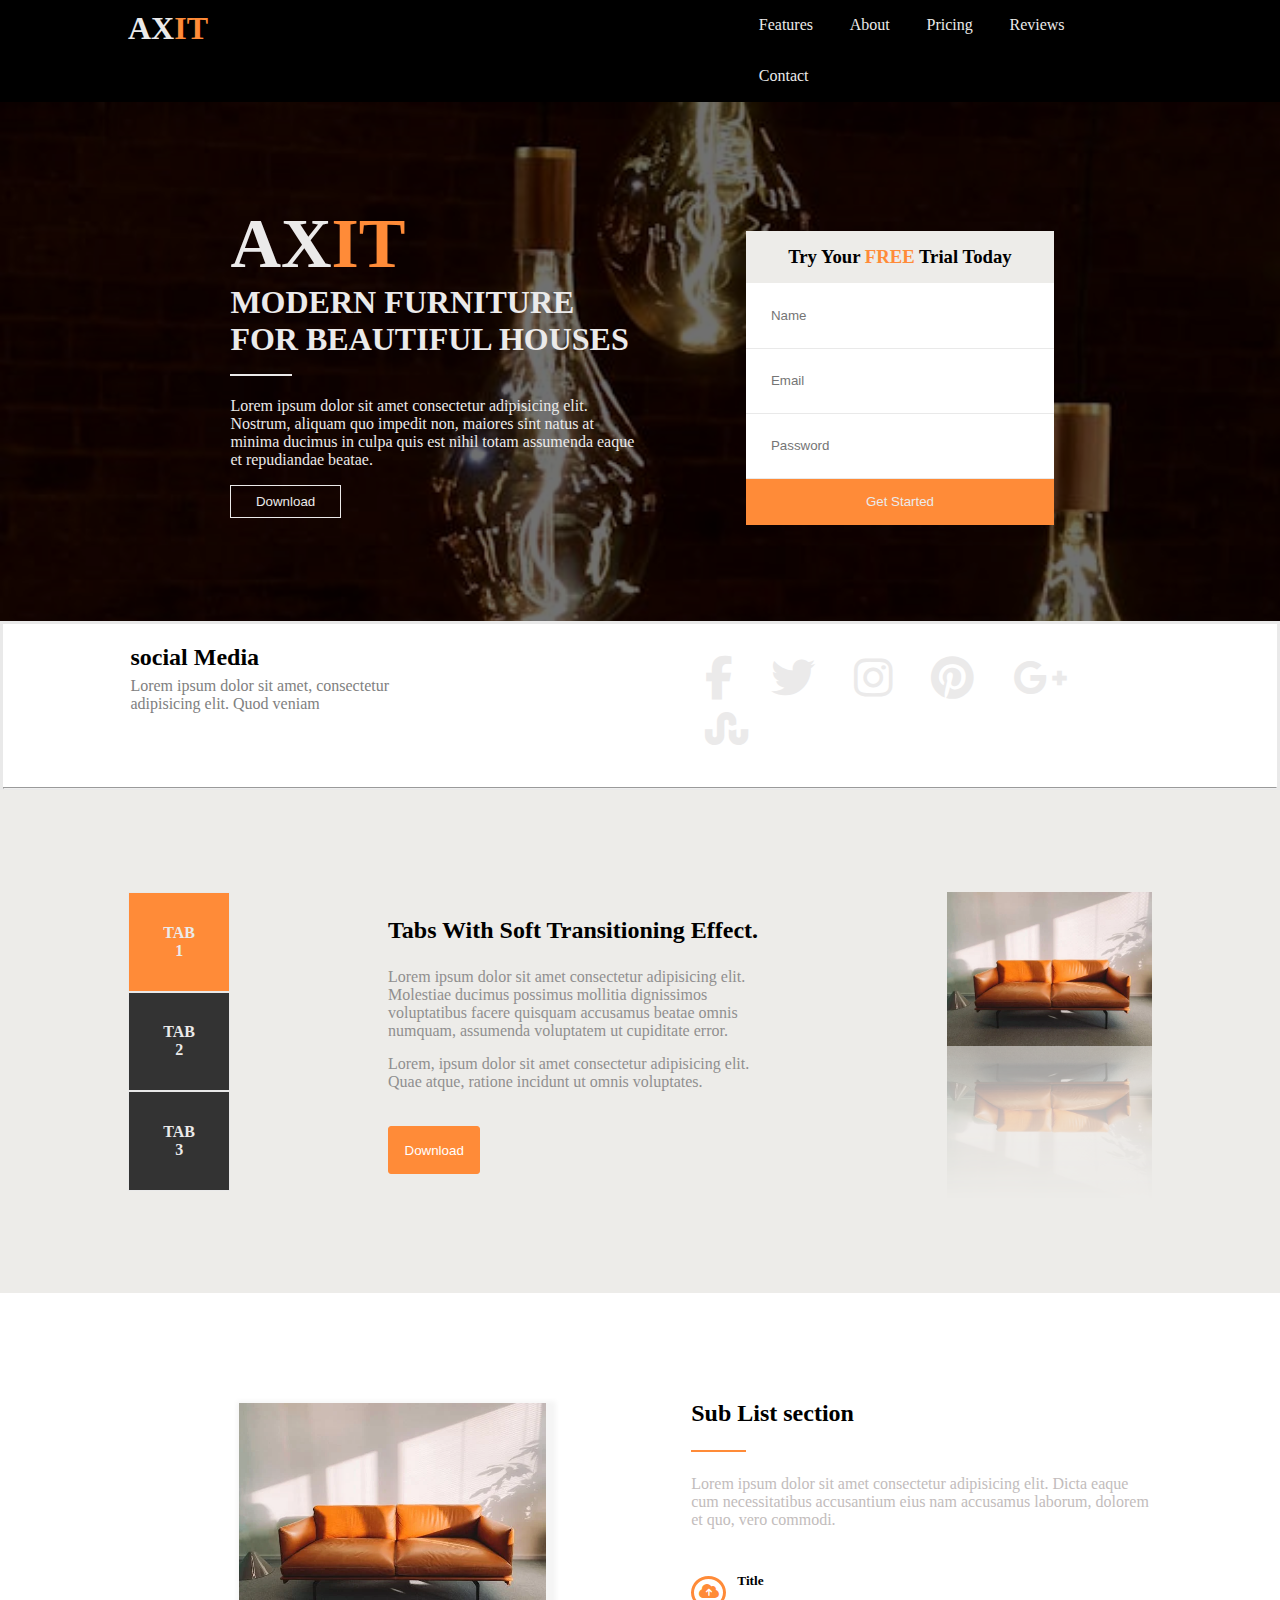
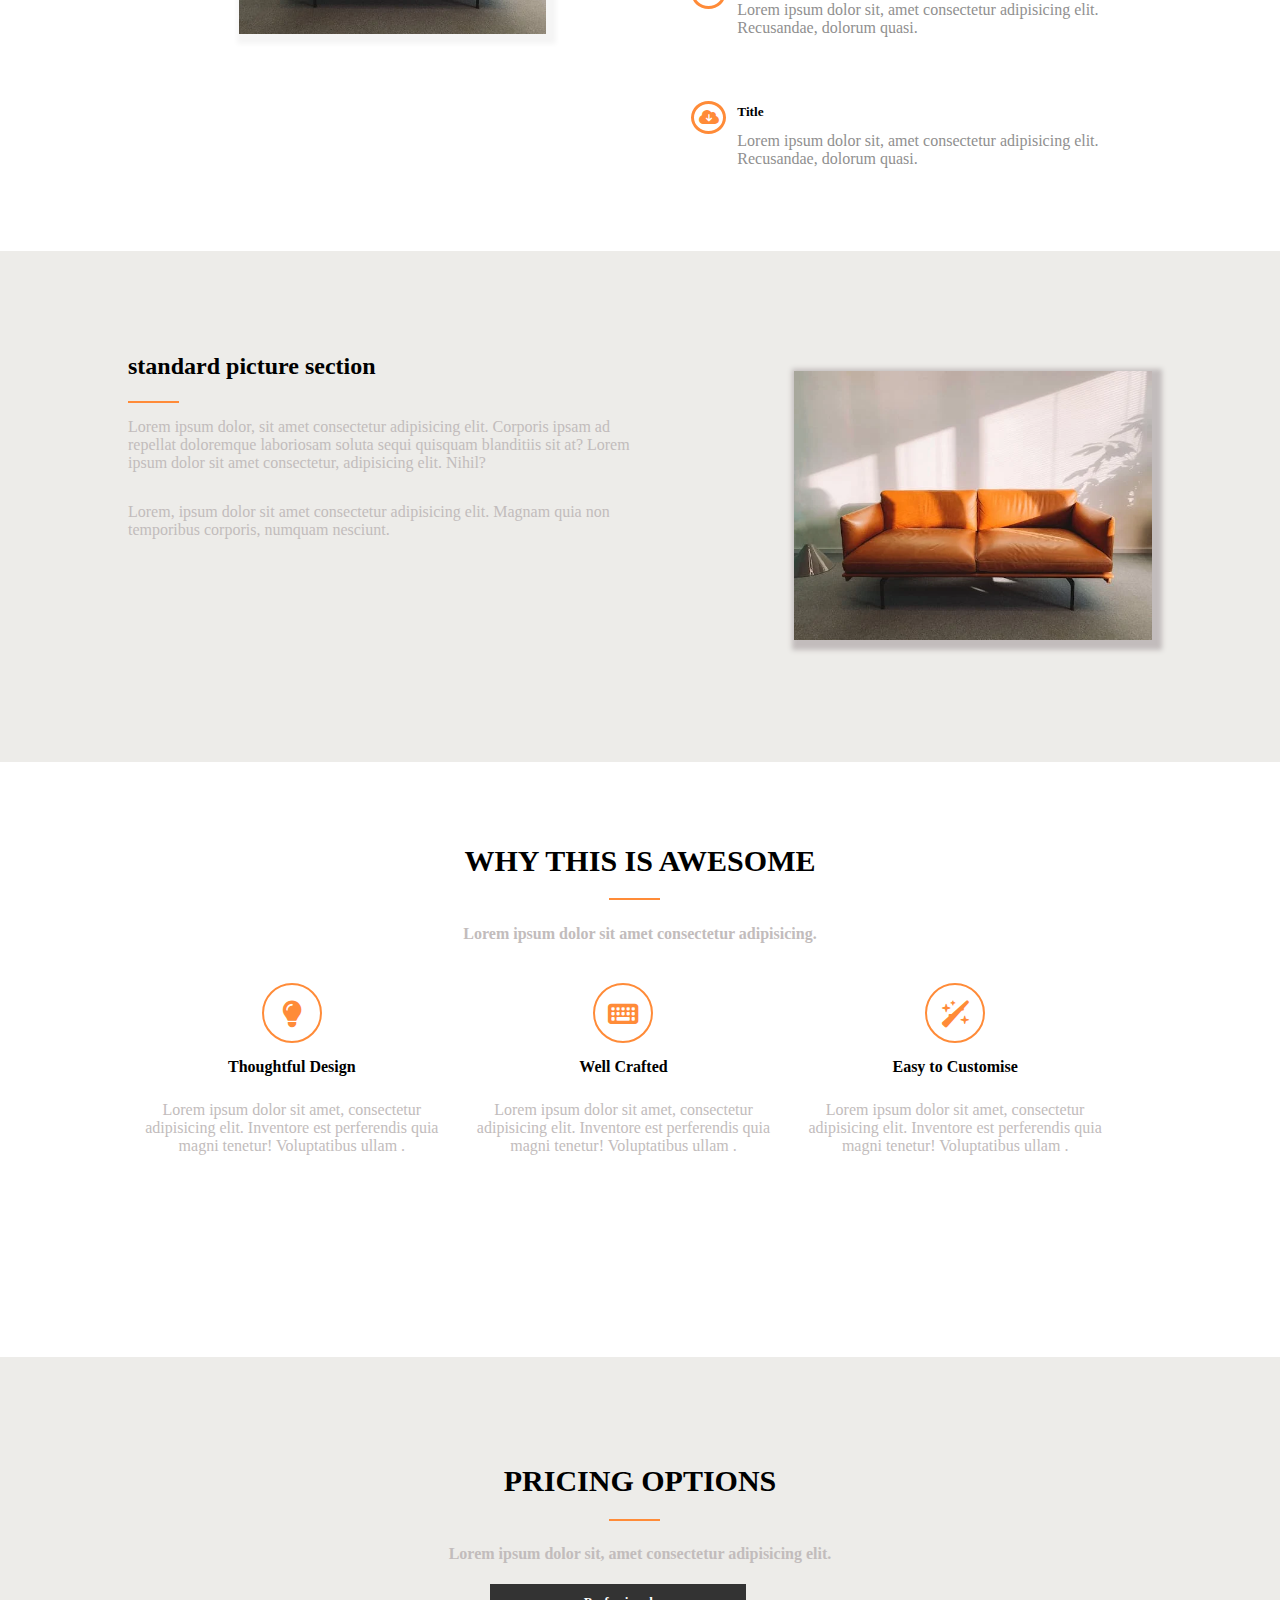
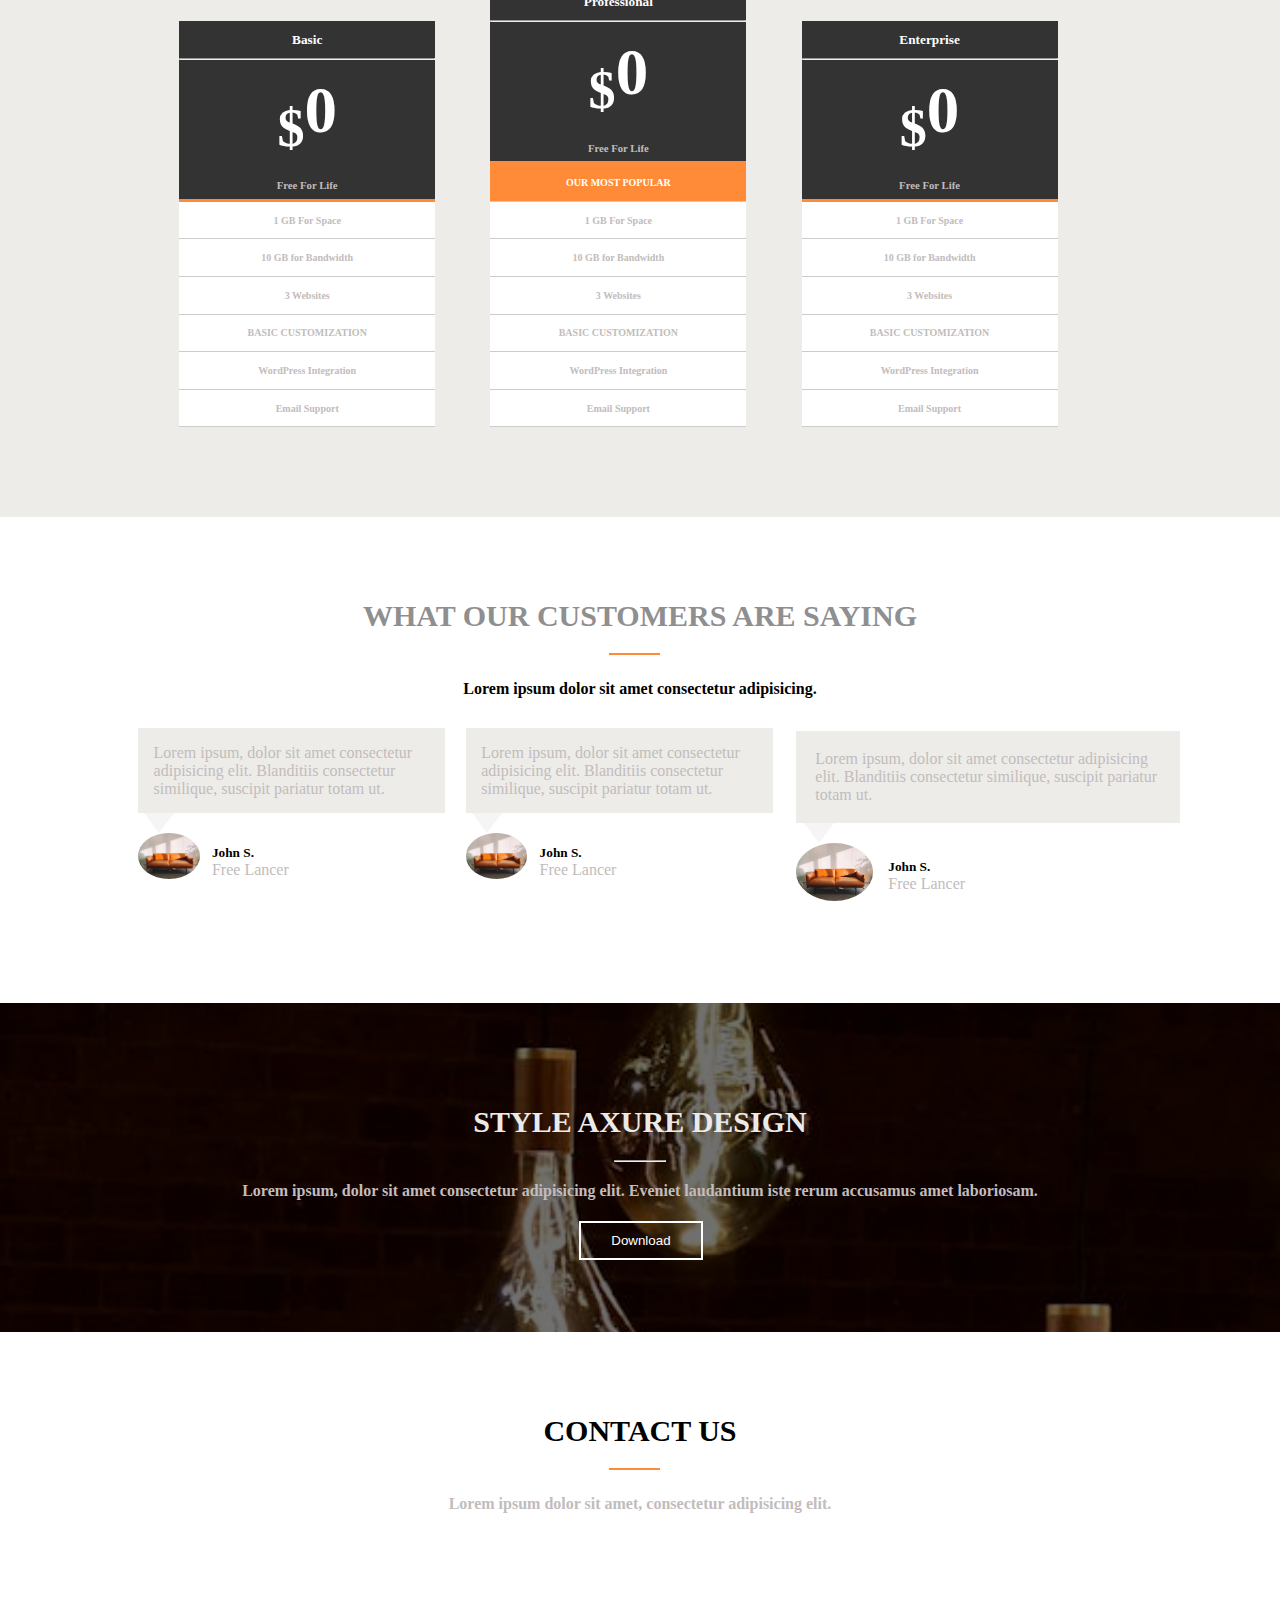
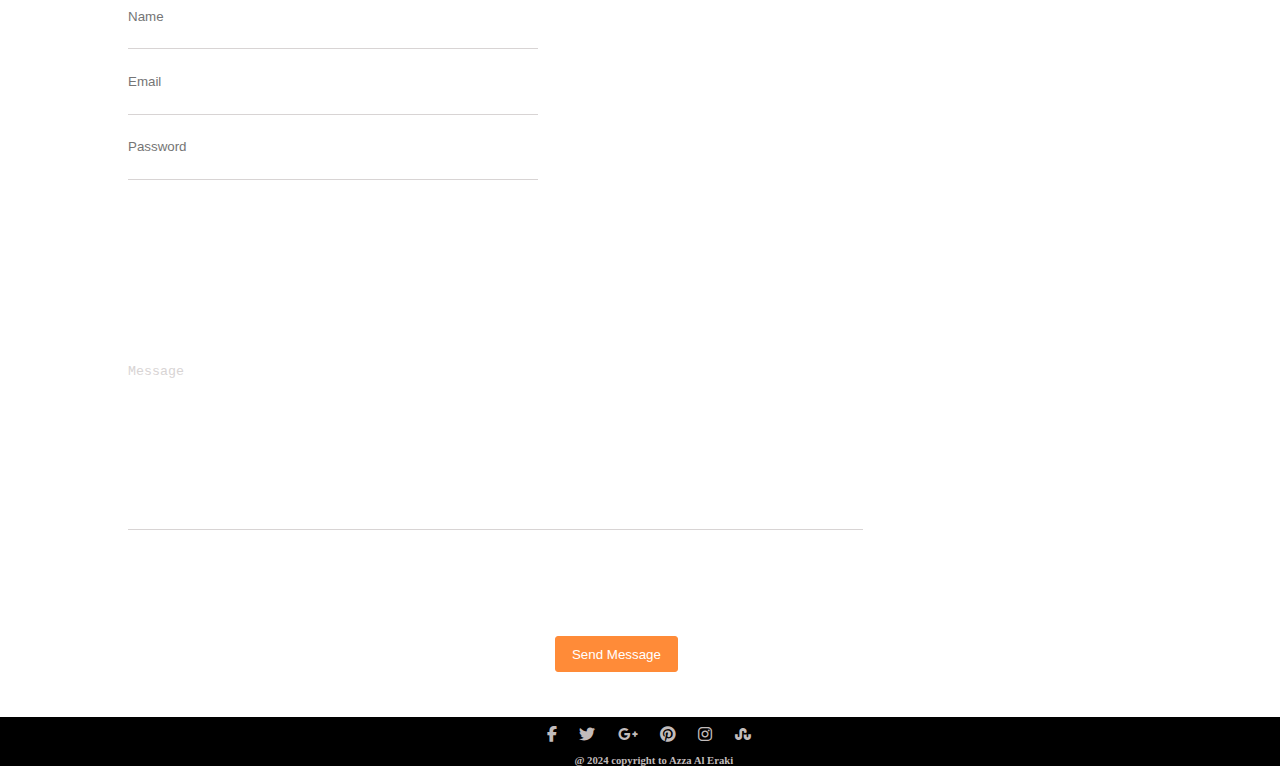
<file: AXIT/index.html>
<!DOCTYPE html>
<html lang="en">

<head>
    <meta charset="UTF-8">
    <meta name="viewport" content="width=device-width, initial-scale=1.0">
    <title>Axit</title>
    <link rel="stylesheet" href="css/all.min.css">
    <link rel="stylesheet" href="css/style.css">
</head>

<body>
    <header>
        <nav class="bg_dark">
            <div class="container">

                <h1>
                    <span class="text_white">AX</span><span class="text_orange">IT</span>
                </h1>
                <ul>
                    <li>
                        <a class="text_white" href="#"> Features</a>
                    </li>
                    <li>
                        <a class="text_white" href="#">About</a>
                    </li>
                    <li>
                        <a class="text_white" href="#">Pricing</a>
                    </li>
                    <li>
                        <a class="text_white" href="#">Reviews</a>
                    </li>
                    <li>
                        <a class="text_white" href="#">Contact</a>
                    </li>
                </ul>
                <div class="clear"></div>


            </div>

        </nav>
        <div class="bg-image">
            <div class="overlay text_white">
                <div class="container">
                    <div class="heading">
                        <h1 class="font_sizing1">AX<span class="text_orange">IT</span></h1>
                        <h1>MODERN FURNITURE FOR BEAUTIFUL HOUSES</h1>
                        <hr class="cutom_dividing">
                        <p>Lorem ipsum dolor sit amet consectetur adipisicing elit. Nostrum, aliquam quo impedit non,
                            maiores sint natus at minima ducimus in culpa quis est nihil totam assumenda eaque et
                            repudiandae beatae.</p>
                        <button><a href="#">Download</a></button>
                    </div>
                    <div class="login ">
                        <div class="form_text bg-gry">
                            <h3>Try Your <span class="text_orange">FREE</span> Trial Today</h3>

                        </div>
                        <form action="">
                            <input type="text" name="text" placeholder="Name" class="w-100">
                            <input type="email" name="text" placeholder="Email" class="w-100">
                            <input type="password" name="text" placeholder="Password" class="w-100">
                            <button class="w-100 bg_orange "><a href="#">Get Started</a></button>


                        </form>
                    </div>
                    <!-- <div class="clear"></div> -->
                </div>

            </div>

        </div>
    </header>
    <!------------------ End Of Header ---------------->
    <!-----------------start of social ---------------->
    <section class="custom-border">
        <div class="container ">
            <div class="social w-30">
                <h2>social Media</h2>
                <p class="text-gry">Lorem ipsum dolor sit amet, consectetur adipisicing elit. Quod veniam</p>

            </div>
            <div class="social-icons w-45">
                <a href="#">
                    <i class="fa-brands fa-facebook-f p-3"></i>
                </a>
                <a href="#">
                    <i class="fa-brands fa-twitter p-3"></i>
                </a>
                <a href="#">
                    <i class="fa-brands fa-instagram p-3"></i>
                </a>
                <a href="#">
                    <i class="fa-brands fa-pinterest p-3"></i>
                 </a>
                <a href="#">
                    <i class="fa-brands fa-google-plus-g p-3"></i>
                 </a>
                <a href="#">
                    <i class="fa-brands fa-stumbleupon p-3"></i>                 </a>

            </div>
            <div class="clear"></div>

        </div>
        <hr>
    </section>

    <!-----------------end of social ---------------->
    <!----------------- start of tabs --------------->
    <section class="bg-gry">
        <div class="container">
            <div class="tabs-block">
                <div class="tab bg_orange text_white">
                    <h4>TAB 1</h4>
                </div>
                <div class="tab bg-darkgry text_white">
                    <h4>TAB 2</h4>
                </div>
                <div class="tab bg-darkgry text_white">
                    <h4>TAB 3</h4>
                </div>

            </div>

            <div class="tabs-text">

                <h2>Tabs With Soft Transitioning Effect. </h2>
                <p class="text-darkgry">Lorem ipsum dolor sit amet consectetur adipisicing elit. Molestiae ducimus
                    possimus
                    mollitia dignissimos voluptatibus facere quisquam accusamus beatae omnis numquam, assumenda
                    voluptatem ut cupiditate error.</p>
                <p class="text-darkgry">Lorem, ipsum dolor sit amet consectetur adipisicing elit. Quae atque, ratione
                    incidunt ut omnis voluptates.</p>

                <button type="submit">Download</button>

            </div>

            <div class="tabs-img w-20">
                <img src="images/reve.webp" class="w-100" alt="">
            </div>

        </div>


        <div class="clear"></div>

    </section>

    <!----------------- end of tabs --------------->


    <!----------------- start of list ------------->
    <section class="bg-white">
        <div class="container">
            <div class="w-30 list-img">
                <img src="images/reve.webp" class="w-100" alt="">
            </div>

            <div class="sub-text w-45">
                <h2>
                    Sub List section
                </h2>
                <hr class="bg-orange">
                <p class="text-gry">Lorem ipsum dolor sit amet consectetur adipisicing elit. Dicta eaque cum
                    necessitatibus accusantium eius nam accusamus laborum, dolorem et quo, vero commodi.</p>

                <div class="title">
                    <div class="title-icon">
                        <a class="text_orange" href="#"><i class="fa-solid fa-cloud-arrow-up"></i></a>
                    </div>

                    <div class="title-text">
                        <h5>Title</h5>
                        <p class="text-darkgry">Lorem ipsum dolor sit, amet consectetur adipisicing elit. Recusandae,
                            dolorum quasi.</p>
                    </div>


                </div>
                <div class="title">
                    <div class="title-icon">
                        <a class="text_orange" href="#"><i class="fa-solid fa-cloud-arrow-down"></i></a>
                    </div>

                    <div class="title-text">
                        <h5>Title</h5>
                        <p class="text-darkgry">Lorem ipsum dolor sit, amet consectetur adipisicing elit. Recusandae,
                            dolorum quasi.</p>
                    </div>


                </div>




            </div>
        </div>


    </section>

    <!------------------ end of list --------------->
    <!---------------- start of standard picture ------------>
    <section class="bg-gry standard-picture">
        <div class="container">
            <div class="standard-text">
                <h2>
                    standard picture section
                </h2>
                <hr>
                <p class="text-gry ">Lorem ipsum dolor, sit amet consectetur adipisicing elit. Corporis ipsam ad
                    repellat doloremque laboriosam soluta sequi quisquam blanditiis sit at? Lorem ipsum dolor sit amet
                    consectetur, adipisicing elit. Nihil?</p>
                <p class="text-gry ">Lorem, ipsum dolor sit amet consectetur adipisicing elit. Magnam quia non
                    temporibus corporis, numquam nesciunt.</p>

            </div>
            <div class="standard-img">
                <img src="images/reve.webp" alt="">
            </div>
            <div class="clear"></div>




        </div>

    </section>


    <!---------------- end of standard picture ------------>

    <section class="awesom">
        <div class="container">
            <h1 class=" custom-text">WHY THIS IS AWESOME </h1>
            <div class="line bg-orange"></div>
            <p class="text-gry center-p">Lorem ipsum dolor sit amet consectetur adipisicing.</p>
            <div class=" w-30 left-div ">
                <div class="awesom-icon">
                    <a class="text_orange center" href="#"><i class="fa-solid fa-lightbulb"></i></a>
                </div>
                <div class="awesom-h4">
                    <h4>Thoughtful Design</h4>
                </div>
                <div class="awesom-p center">
                    <p class="text-gry">Lorem ipsum dolor sit amet, consectetur adipisicing elit. Inventore est
                        perferendis quia magni tenetur! Voluptatibus ullam .</p>
                </div>
                <div class="clear"></div>
            </div>
            <div class=" w-30 left-div ">
                <div class="awesom-icon">
                    <a class="text_orange center" href="#"><i class="fa-solid fa-keyboard"></i></a>
                </div>
                <div class="awesom-h4">
                    <h4>Well Crafted</h4>
                </div>
                <div class="awesom-p center">
                    <p class="text-gry">Lorem ipsum dolor sit amet, consectetur adipisicing elit. Inventore est
                        perferendis quia magni tenetur! Voluptatibus ullam .</p>
                </div>
                <div class="clear"></div>
            </div>
            <div class=" w-30 left-div ">
                <div class="awesom-icon">
                    <a class="text_orange center" href="#"><i class="fa-solid fa-wand-sparkles"></i></a>
                </div>
                <div class="awesom-h4">
                    <h4 >Easy to Customise</h4>
                </div>
                <div class="awesom-p center">
                    <p class="text-gry">Lorem ipsum dolor sit amet, consectetur adipisicing elit. Inventore est
                        perferendis quia magni tenetur! Voluptatibus ullam .</p>
                </div>
                <div class="clear"></div>
            </div>
            <div class="clear"></div>
        
        </div>

    </section>


    <section class="bg-gry option-pricing">
        <div class="container">
            <h1 class="custom-text">PRICING OPTIONS </h1>
            <div class="line bg-orange"></div>
            <p class="text-gry center-p">Lorem ipsum dolor sit, amet consectetur adipisicing elit.</p>

            <div class="cards-block">
                <div class="card w-25">
                    <div class="card-header bg-darkgry">
                        <h5>Basic</h5>
                        <hr>

                        <h1><sub>$</sub>0</h1>
                        <h6 class="text-gry">Free For Life</h6>
                    </div>
                    <div class="card-body text-gry w-100">
                        <p>1 GB For Space</p>
                        <p>10 GB for Bandwidth</p>
                        <p>3 Websites</p>
                        <p>BASIC CUSTOMIZATION</p>
                        <p>WordPress Integration</p>
                        <p>Email Support</p>

                    </div>

                </div>
                <div class="card w-25 "id="center-card">
                    <div class="card-header bg-darkgry">
                        <h5>Professional</h5>
                        <hr>

                        <h1><sub>$</sub>0</h1>
                        <h6 class="text-gry">Free For Life</h6>
                    </div>
                    <div class="card-body text-gry w-100">
                        <p id="center-color">OUR MOST POPULAR</p>
                        <p>1 GB For Space</p>
                        <p>10 GB for Bandwidth</p>
                        <p>3 Websites</p>
                        <p>BASIC CUSTOMIZATION</p>
                        <p>WordPress Integration</p>
                        <p>Email Support</p>

                    </div>

                </div>
                <div class="card w-25">
                    <div class="card-header bg-darkgry">
                        <h5>Enterprise</h5>
                        <hr>

                        <h1><sub>$</sub>0</h1>
                        <h6 class="text-gry">Free For Life</h6>
                    </div>
                    <div class="card-body text-gry w-100">
                        <p>1 GB For Space</p>
                        <p>10 GB for Bandwidth</p>
                        <p>3 Websites</p>
                        <p>BASIC CUSTOMIZATION</p>
                        <p>WordPress Integration</p>
                        <p>Email Support</p>

                    </div>

                </div>
            </div>


        </div>
        <div class="clear"></div>

    </section>
 
    <!------------------ start of reviws ---------------->
    <section>
        <div class="container">
            <h1 class="text-darkgry custom-text">WHAT OUR CUSTOMERS ARE SAYING </h1>
            <div class="line bg-orange"></div>
            <p class="light-gry center-p">Lorem ipsum dolor sit amet consectetur adipisicing.</p>
              
            <div class="reviews w-30">
                    <div class="review-text bg-gry">
                        <p class="text-gry">Lorem ipsum, dolor sit amet consectetur adipisicing elit. Blanditiis consectetur similique, suscipit pariatur totam ut.</p>

                    </div>
                    <div class="triangle-down">
                    </div>
                    <div class="review-img w-20">
                        <img src="images/reve.webp" alt="">
                    </div>
                    <div class="rev-name">
                        <h5>John S.</h5>
                        <span class="text-gry">Free Lancer</span>
                    </div>
        <div class="clear"></div>
        
            </div>
            <div class="reviews w-30">
                <div class="review-text bg-gry ">
                    <p class="text-gry">Lorem ipsum, dolor sit amet consectetur adipisicing elit. Blanditiis consectetur similique, suscipit pariatur totam ut.</p>

                </div>
                <div class="triangle-down"></div>
                <div class="review-img w-20">
                    <img src="images/reve.webp" alt="">
                </div>
                <div class="rev-name">
                    <h5>John S.</h5>
                    <span class="text-gry">Free Lancer</span>
                </div>
    <div class="clear"></div>
            </div>
        
            </div>
            <div class="reviews w-30">
                <div class="review-text bg-gry ">
                    <p class="text-gry">Lorem ipsum, dolor sit amet consectetur adipisicing elit. Blanditiis consectetur similique, suscipit pariatur totam ut.</p>

                </div>
                <div class="triangle-down"></div>
                <div class="review-img w-20">
                    <img src="images/reve.webp" alt="">
                </div>
                <div class="rev-name">
                    <h5>John S.</h5>
                    <span class="text-gry">Free Lancer</span>
                </div>
    <div class="clear"></div>
            </div>
            
               <div class="clear"></div>
            </div>
           

        </div>

    </section>



    <!-------------------- start of mid-img -------------->



    <section class="mid-img ">
      <div class="overlay">
        <div class="container">
            <div>
                <h1 class="custom-text text_white">STYLE AXURE DESIGN </h1>
                <hr>
            <p class="text-gry center-p">Lorem ipsum, dolor sit amet consectetur adipisicing elit. Eveniet laudantium iste rerum accusamus amet laboriosam.</p>

            </div>

            <div><button class="img-btn" type="submit">Download</button></div>

        </div>
      </div>

    </section>


    <section class="contact-us">
        <div class="container">
            <div>
                <div>
                    <h1 class="custom-text">CONTACT US</h1>
                    <div class="line bg-orange"></div>
                    <p class="text-gry center-p">Lorem ipsum dolor sit amet, consectetur adipisicing elit.</p>
    
                </div>
    
            </div>
            <form >
                <div class="contact-form">
                    <input type="text" placeholder="Name" class="w-100">
                    <input type="email" placeholder="Email" required class="w-100">
                    <input type="password" placeholder="Password" class="w-100">
                </div>

                <textarea class="message" name="Message" id="" cols="90" rows="11">Message</textarea>

            </form>
            <div class="w-30"><button class="send-message" type="submit">Send Message</button></div>
        </div>

    </section>

    <section class="bg_dark">
        <div class="container">
            <div class="footer w-30">
                <div>
                    <a class="text-gry" href="#"><i class="fa-brands fa-facebook-f"></i></a>
                    <a class="text-gry" href="#"><i class="fa-brands fa-twitter"></i></a>
                    <a class="text-gry" href="#"><i class="fa-brands fa-google-plus-g"></i></a>
                    <a class="text-gry" href="#"><i class="fa-brands fa-pinterest"></i></a>
                    <a class="text-gry" href="#"><i class="fa-brands fa-instagram"></i></a>
                    <a class="text-gry" href="#"><i class="fa-brands fa-stumbleupon p-3"></i></a>
    
    
                </div>
                    <h6 class=" text-gry">
                       @ 2024 copyright to Azza Al Eraki
                    </h6>

            

                 <div class="clear"></div>
            </div>

        </div>

    </section>
















































</body>

</html>
</file>
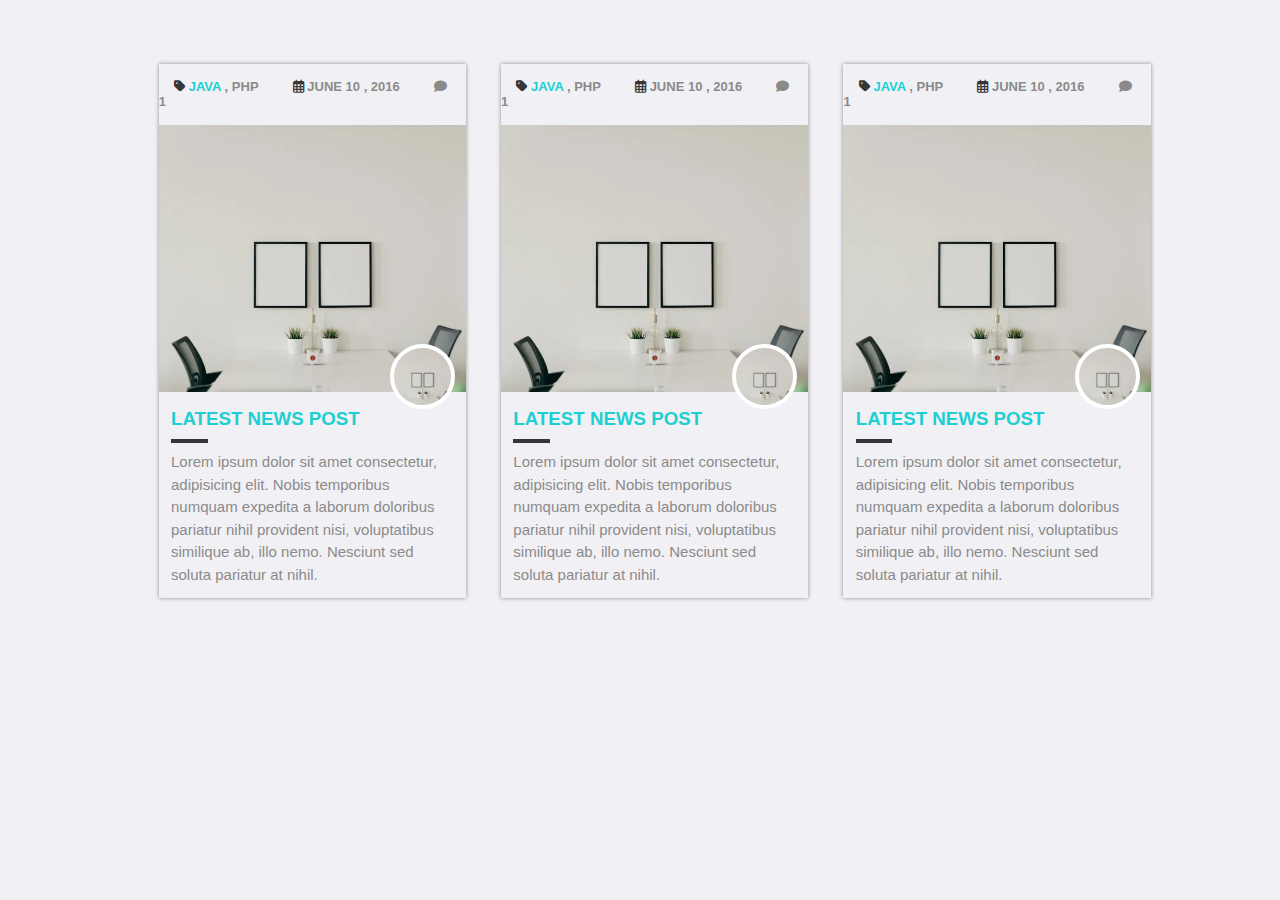
<file: Cards Section/index.html>
<!DOCTYPE html>
<html lang="en">

<head>
    <meta charset="UTF-8">
    <meta name="viewport" content="width=device-width, initial-scale=1.0">
    <title>Cards</title>
    <link rel="stylesheet" href="css/all.min.css">
    <link rel="stylesheet" href="css/style.css">

</head>

<body>
    <section>
        <div class="container p">
            <div class="card  w-30 bg-white ">
                <div class="icons font-13">
                    <a href="#">
                        <i class="fa-solid fa-tag text-darkgry"></i>
                        <span><span class="text-green">JAVA </span>, PHP</span>
                    </a>
                    <a href="#">
                        <i class="fa-regular fa-calendar-days text-darkgry"></i>
                        <span>JUNE 10 , 2016 </span>
                    </a>
                    <a href="#">
                        <i class="fa-solid fa-comment textdarkgry"></i>
                        <span>1</span>
                    </a>
                </div>
                <div class="card-img relative">
                    <img src="images/rev.webp" alt="" class="w-100">
                    <img src="images/rev.webp" alt="" class=" circle-img absolute">
                    <a href="#" class="position pa">Read More</a>

                   



                </div>
              

                <div class="card-body  text-darkgry">
                    <h3 class="text-green">LATEST NEWS POST</h3>
                    <hr>
                    <p class="font-10">Lorem ipsum dolor sit amet consectetur, adipisicing elit. Nobis temporibus numquam expedita a
                        laborum doloribus pariatur nihil provident nisi, voluptatibus similique ab, illo nemo. Nesciunt
                        sed soluta pariatur at nihil.</p>
                </div>
            </div>
            <div class="card  w-30 bg-white  ">
                <div class="icons font-13">
                    <a href="#">
                        <i class="fa-solid fa-tag text-darkgry"></i>
                        <span><span class="text-green">JAVA </span>, PHP</span>
                    </a>
                    <a href="#">
                        <i class="fa-regular fa-calendar-days text-darkgry"></i>
                        <span>JUNE 10 , 2016 </span>
                    </a>
                    <a href="#">
                        <i class="fa-solid fa-comment textdarkgry"></i>
                        <span>1</span>
                    </a>
                </div>
                <div class="card-img relative">
                    <img src="images/rev.webp" alt="" class="w-100">
                    <img src="images/rev.webp" alt="" class=" circle-img absolute">
                    <a href="#" class="position pa">Read More</a>

                </div>

               

                <div class="card-body  text-darkgry">
                    <h3 class="text-green">LATEST NEWS POST</h3>
                    <hr>
                    <p class="font-10">Lorem ipsum dolor sit amet consectetur, adipisicing elit. Nobis temporibus numquam expedita a
                        laborum doloribus pariatur nihil provident nisi, voluptatibus similique ab, illo nemo. Nesciunt
                        sed soluta pariatur at nihil.</p>
                </div>
            </div>
            <div class="card  w-30 bg-white ">
                <div class="icons font-13">
                    <a href="#">
                        <i class="fa-solid fa-tag text-darkgry"></i>
                        <span><span class="text-green">JAVA </span>, PHP</span>
                    </a>
                    <a href="#">
                        <i class="fa-regular fa-calendar-days text-darkgry"></i>
                        <span>JUNE 10 , 2016 </span>
                    </a>
                    <a href="#">
                        <i class="fa-solid fa-comment textdarkgry"></i>
                        <span>1</span>
                    </a>
                </div>
                <div class="card-img relative">
                    <img src="images/rev.webp" alt="" class="w-100">
                    <img src="images/rev.webp" alt="" class=" circle-img absolute">

                    <a href="#" class="position pa">Read More</a>

                </div>
               

                <div class="card-body  text-darkgry">
                    <h3 class="text-green">LATEST NEWS POST</h3>
                    <hr>
                    <p class="font-10">Lorem ipsum dolor sit amet consectetur, adipisicing elit. Nobis temporibus numquam expedita a
                        laborum doloribus pariatur nihil provident nisi, voluptatibus similique ab, illo nemo. Nesciunt
                        sed soluta pariatur at nihil.</p>
                </div>
            </div>

        </div>
    </section>

</body>

</html>
</file>
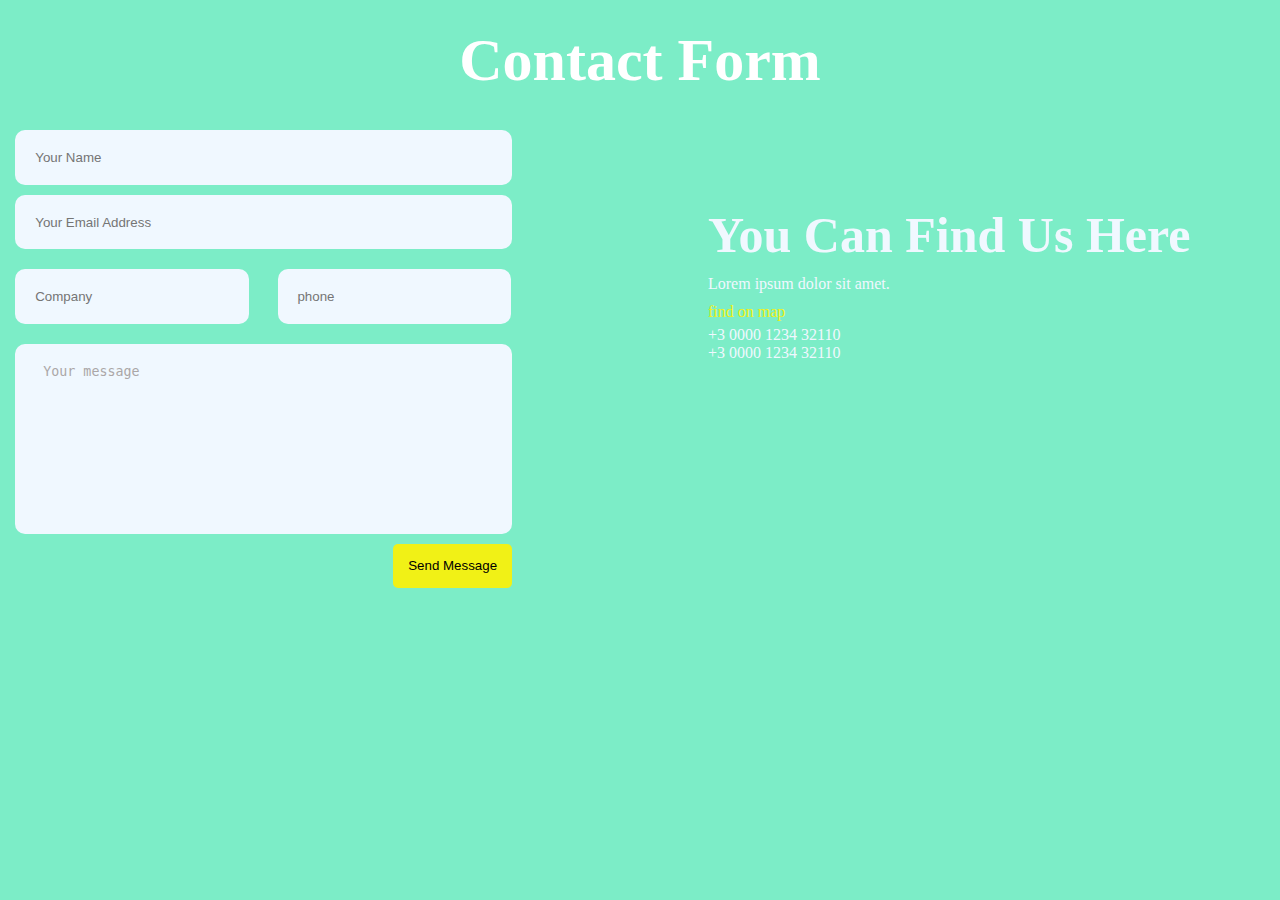
<file: Form/index.html>
<!DOCTYPE html>
<html lang="en">

<head>
    <meta charset="UTF-8">
    <meta http-equiv="X-UA-Compatible" content="IE=edge">
    <meta name="viewport" content="width=device-width, initial-scale=1.0">
    <title>Form</title>
    <link rel="stylesheet" href="css/style.css">
</head>

<body>
<section>
    <div class="head">
        <h1>Contact Form</h1>
    </div>
    <div class="container">
        <div class="for">
            <form>
                <div>
                    <input class="form_styling" type="text" name="name" placeholder="Your Name">
                    <input class="form_styling" type="email" name="email" placeholder="Your Email Address">
                    <input class="form_styling" id="side" type="text" name="company" placeholder="Company">
                    <input class="form_styling phone" id="side" type="number" name="" placeholder="phone">
                    <textarea class="form_styling" name="message" id="" cols="30" rows="10"> Your message</textarea>
                    <button class="btn">Send Message</button>
                </div>
            </form>
        </div>
        <div class="find_us">
            <h2>You Can Find Us Here</h2>
            <p>Lorem ipsum dolor sit amet.</p>
            <a href="#">find on map</a>
            <ul>
                <li>+3 <span> </span> 0000 <span> </span> 1234 <span> </span> 32110</li>
                <li>+3 <span> </span> 0000 <span> </span> 1234 <span> </span> 32110</li>
            </ul>
        </div>
    </div>
</section>

</body>

</html>
</file>
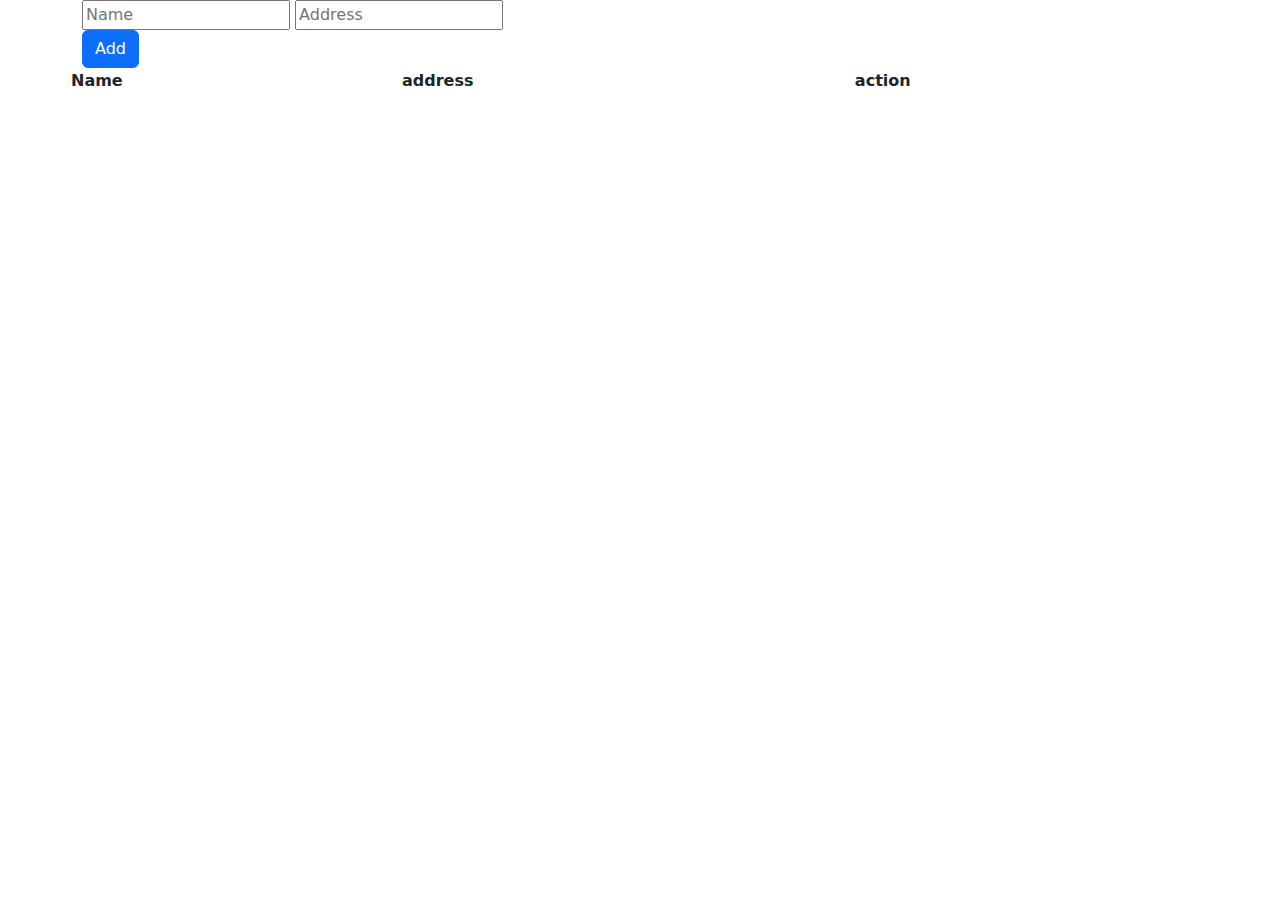
<file: js/index.html>
<!DOCTYPE html>
<html lang="en">
<head>
    <meta charset="UTF-8">
    <meta name="viewport" content="width=device-width, initial-scale=1.0">
    <title>Document</title>
    <link rel="stylesheet" href="https://cdn.jsdelivr.net/npm/bootstrap@5.3.3/dist/css/bootstrap.min.css">
    <link rel="stylesheet" href="css/style.css">
</head>
<body>

    <!----------------------------- حساب ال bmi ------------->
    <!-- <section class=" min-height bg-primary text-white ">
        <div>

            <h3>الوزن</h3>
            <input type="text my-5" id="weight-input">
        </div>
        <div class=" my-5">

            <h3>الطول</h3>
            <input type="text" id="height-input">
        </div>
        <button class="btn btn-outline-light" id="submit-btn">احسب</button>
         
        <div class="my-5">
            <h4 id="bmi"></h4>
            <h3 id="bmi-category"></h3>
        </div>
    </section> -->
        <!------------------------------------------------- حساب ال bmi ------------->

    <!--------------------- Array ------------------->
    <!-- <div id="students">

    </div> -->
        <!--------------------- Array ------------------->
        <!-- // ======================----------------------------------------==================================changeColorOfElement=================================== -->


<!-- 
        <ul >
            <li   onclick="setColor( this)" class="nav-li">HTML</li>
            <li onclick="setColor(this)" class="nav-li">HTML</li>
            <li onclick="setColor( this)" class="nav-li">HTML</li>
            <li onclick="setColor( this)" class="nav-li">HTML</li>
        </ul> -->


<!--------------------------------------------------------------------------------------------------------------End changeColorOfElement ------------------------------------>
    <!-------------------------------------------------------------------------------------------- Add  , Delete  , Edit ---------------------------------------------------------- -->
<div class="container">
        <div class="row ">
            <div class="col-lg-8">
                <form id="register" > 
                    <input type="text" class="input_1" id="userName" placeholder="Name">
                    <input type="text" class="input_2" id="userAddress" placeholder="Address">
                    <button type="submit" id="sub-btn" class="sub-btn btn btn-primary d-block">Add</button>

                </form>

            </div>
            <table>
                <tr>
                    <th>Name</th>
                    <th>address</th>
                    <th>action</th>
                </tr>
                <tbody id="tbody">

                </tbody>
            </table>
        </div>
     </div>



        <script src="js/script.js"></script>

</body>
</html>
</file>
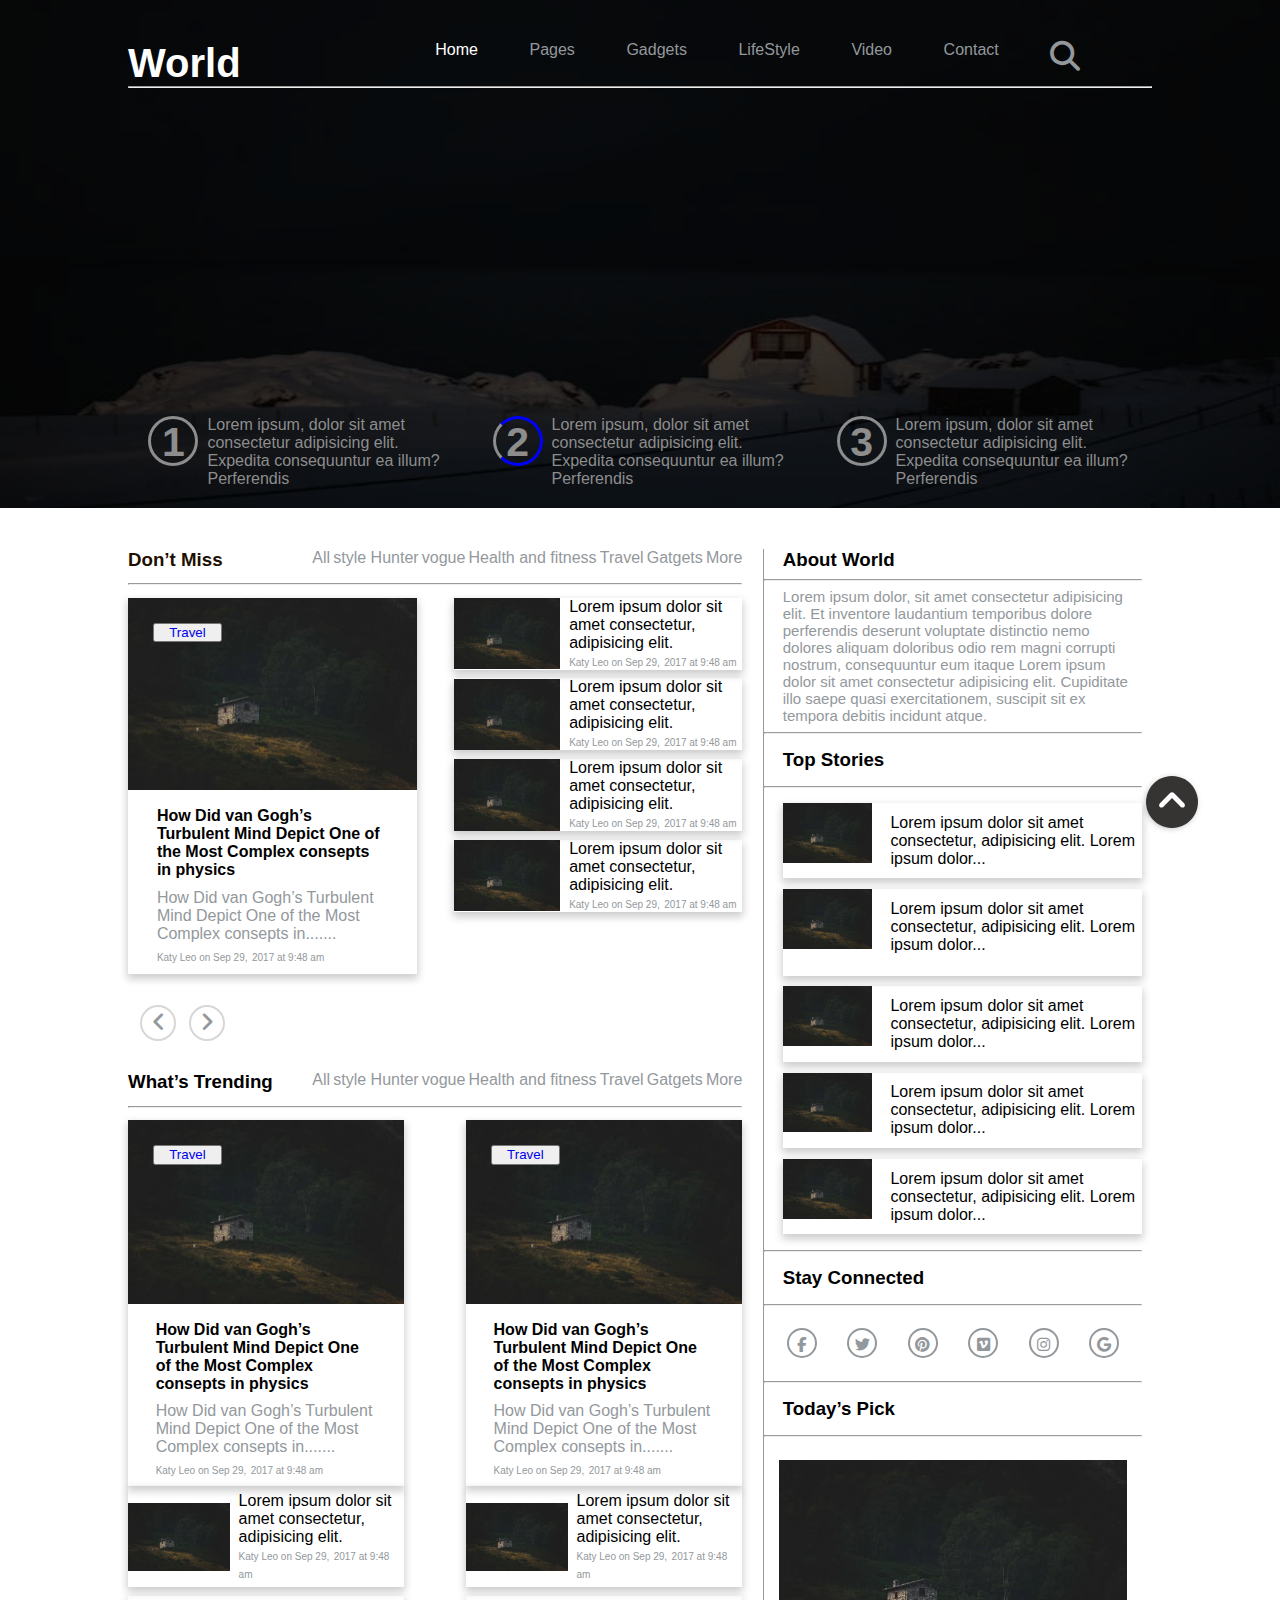
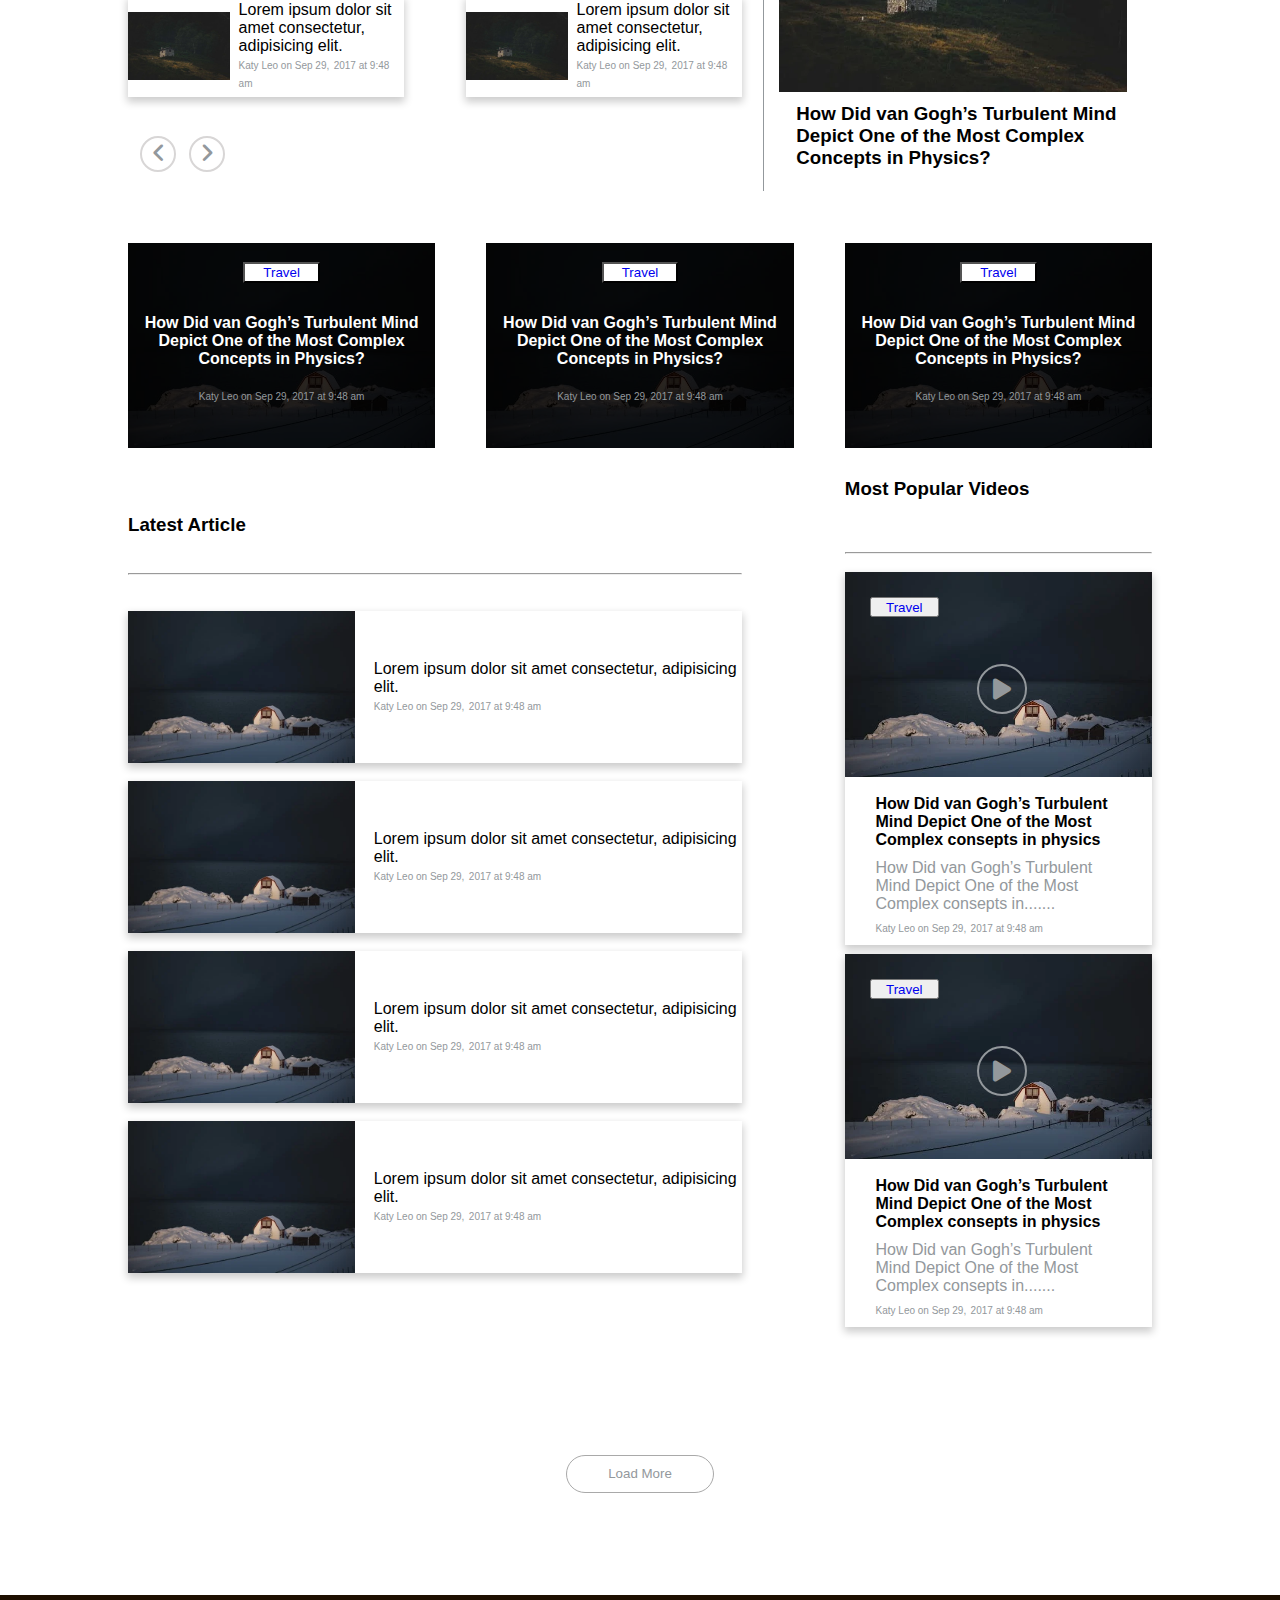
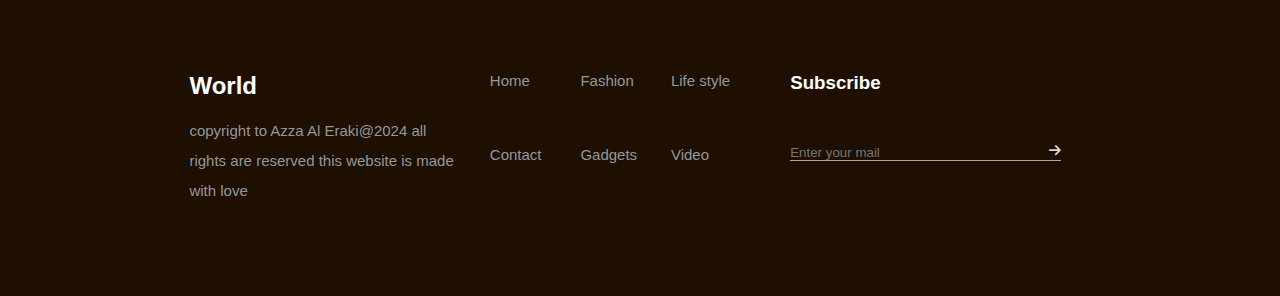
<file: World/index.html>
<!DOCTYPE html>
<html lang="en">

<head>
    <meta charset="UTF-8">
    <meta name="viewport" content="width=device-width, initial-scale=1.0">
    <title>World</title>
    <link rel="stylesheet" href="css/all.min.css">
    <link rel="stylesheet" href="css/style.css">
    <link rel="stylesheet" href="css/media.css">
</head>

<body>
    <!---------  start of header ------------->
    <header class="bg-img">
        <div class="overlay">
            <div class="container">
                <nav class="d-flex  justify-content center">
                    <h1 class="arrange"> <a href="up">World</a>
                    </h1>
                    <div class="d-flex justify-content w-70  nav-list">
                        <ul class="d-flex justify-content w-90 arrange">
                            <li><a href="#up" class="text-white">Home</a></li>
                            <li><a href="#" class="text-light">Pages</a></li>
                            <li><a href="#" class="text-light">Gadgets</a></li>
                            <li><a href="#" class="text-light">LifeStyle</a></li>
                            <li><a href="#" class="text-light">Video</a></li>
                            <li><a href="#" class="text-light">Contact</a></li>
                            <li> <a href="#" class="text-light"><i class="fa-solid fa-magnifying-glass search-icon "></i></a></li>
                        </ul>
                       
                    </div>
                </nav>
                <hr>

                <div class="heading-info d-flex justify-content">
                    <div class="d-flex justify-content w-30 arrange"  id="hide">
                        <div class="border-raduis ">
                            <h1>1</h1>
                        </div>
                        <div class="w-80">
                            <p>Lorem ipsum, dolor sit amet consectetur adipisicing elit. Expedita consequuntur ea illum?
                                Perferendis</p>

                        </div>
                    </div>
                    <div class="d-flex justify-content w-30 arrange"id="disply">
                        <div class="border-raduis " id="paint">
                            <h1>2</h1>
                        </div>
                        <div class="w-80">
                            <p>Lorem ipsum, dolor sit amet consectetur adipisicing elit. Expedita consequuntur ea illum?
                                Perferendis</p>

                        </div>
                    </div>
                    <div class="d-flex justify-content w-30 arrange" id="hide">
                        <div class="border-raduis ">
                            <h1>3</h1>
                        </div>
                        <div class="w-80">
                            <p>Lorem ipsum, dolor sit amet consectetur adipisicing elit. Expedita consequuntur ea illum?
                                Perferendis</p>

                        </div>
                    </div>

                </div>

            </div>
        </div>
    </header>

    <!----------- end of header ----------------->


    <!----------- start of aside ----------------->
    <section>
        <div class="container ">
            <div class="aside d-flex ">
                <aside class="right mr-2 w-60">
                    <div class="d-flex justify-content">
                        <h3 class="w-20 "><a href="#" class="text-dark">Don’t Miss</a></h3>
                        <div class="aside-ul w-70">
                            <ul class="d-flex justify-content">
                                <li><a href="#" class="text-light">All</a></li>
                                <li><a href="#" class="text-light">style Hunter</a></li>
                                <li><a href="#" class="text-light">vogue</a></li>
                                <li><a href="#" class="text-light">Health and fitness</a></li>
                                <li><a href="#" class="text-light"id="hide">Travel</a></li>
                                <li><a href="#" class="text-light" id="hide">Gatgets</a></li>
                                <li><a href="#" class="text-light" >More</a></li>
                            </ul>
                        </div>
                    </div>
                    <hr>
                    <div class="d-flex justify-content">
                        <div class="left d-flex justify-content w-47">
                            <div class="card ">
                                <div class="card-img relative">
                                    <img src="images/card.webp " alt="" class="w-100">
                                    <div class="absolute">
                                        <button><a href="#">Travel</a></button>
                                    </div>
                                </div>
                                <div class="container card-body">
                                    <h4 class="p-2"><b>How Did van Gogh’s Turbulent Mind Depict One of the Most Complex
                                            consepts in physics</b></h4>
                                    <p class="text-light p-2">How Did van Gogh’s Turbulent Mind Depict One of the Most
                                        Complex consepts in.......</p>
                                    <a href="#" class="text-light font">Katy Leo on Sep 29,</a>
                                    <a href="#" class="text-light font"> 2017 at 9:48 am</a>
                                </div>
                            </div>
                        </div>
                        <div class="w-47">
                            <div class="d-flex justify-content mb-3 card align-items-center">
                                <img src="images/card.webp" class="w-37">
                                <div class="w-60 ">
                                    <p>Lorem ipsum dolor sit amet consectetur, adipisicing elit.</p>
                                    <a class="text-light font" href="">Katy Leo on Sep 29,</a>
                                    <a class="text-light font" href=""> 2017 at 9:48 am</a>
                                </div>
                            </div>
                            <div class="d-flex justify-content mb-3 card align-items-center">
                                <img src="images/card.webp" class="w-37 ">
                                <div class="w-60">
                                    <p>Lorem ipsum dolor sit amet consectetur, adipisicing elit.</p>
                                    <a class="text-light font" href="">Katy Leo on Sep 29,</a>
                                    <a class="text-light font" href=""> 2017 at 9:48 am</a>
                                </div>
                            </div>
                            <div class="d-flex justify-content mb-3 card align-items-center ">
                                <img src="images/card.webp" class="w-37  ">
                                <div class="w-60 ">
                                    <p>Lorem ipsum dolor sit amet consectetur, adipisicing elit.</p>
                                    <a class="text-light font" href="">Katy Leo on Sep 29,</a>
                                    <a class="text-light font" href=""> 2017 at 9:48 am</a>
                                </div>
                            </div>
                            <div class="d-flex justify-content mb-3 card align-items-center">
                                <img src="images/card.webp" class="w-37 ">
                                <div class="w-60 ">
                                    <p>Lorem ipsum dolor sit amet consectetur, adipisicing elit.</p>
                                    <a class="text-light font" href="">Katy Leo on Sep 29,</a>
                                    <a class="text-light font" href=""> 2017 at 9:48 am</a>
                                </div>
                            </div>
                        </div>
                    </div>
                    <div>
                        <div class="arrow w-100">
                            <div class="angle"> <a href="#" class="text-light"><i
                                        class="fa-solid fa-angle-left"></i></a>
                            </div>
                            <div class="angle ">
                                <a href="#" class="text-light"><i class="fa-solid fa-angle-right"></i></a>

                            </div>

                        </div>
                        <div class="trending d-flex justify-content ">
                            <h3><a href="#"></a> What’s Trending</h3>
                            <ul class="d-flex justify-content w-70">
                                <li><a href="#" class="text-light">All</a></li>
                                <li><a href="#" class="text-light">style Hunter</a></li>
                                <li><a href="#" class="text-light">vogue</a></li>
                                <li><a href="#" class="text-light">Health and fitness</a></li>
                                <li><a href="#" class="text-light" id="hide">Travel</a></li>
                                <li><a href="#" class="text-light" id="hide">Gatgets</a></li>
                                <li><a href="#" class="text-light">More</a></li>
                            </ul>
                        </div>
                        <hr>


                        <div class="d-flex justify-content">
                            <div class="left  justify-content align-items-center  w-45">
                                <div class="card ">
                                    <div class="card-img relative">
                                        <img src="images/card.webp " alt="" class="w-100">
                                        <div class="absolute">
                                            <button><a href="#">Travel</a></button>
                                        </div>

                                    </div>
                                    <div class="container card-body">
                                        <h4 class="p-2"><b>How Did van Gogh’s Turbulent Mind Depict One of the Most
                                                Complex
                                                consepts in physics</b></h4>
                                        <p class="text-light p-2">How Did van Gogh’s Turbulent Mind Depict One of the
                                            Most
                                            Complex consepts in.......</p>
                                        <a href="#" class="text-light font">Katy Leo on Sep 29,</a>
                                        <a href="#" class="text-light font"> 2017 at 9:48 am</a>
                                    </div>

                                </div>
                                <div class="">
                                    <div class="d-flex justify-content mb-3 card align-items-center ">
                                        <img src="images/card.webp" class="w-37 ">
                                        <div class="w-60 p-2">
                                            <p>Lorem ipsum dolor sit amet consectetur, adipisicing elit.</p>
                                            <a class="text-light font" href="">Katy Leo on Sep 29,</a>
                                            <a class="text-light font" href=""> 2017 at 9:48 am</a>
                                        </div>
                                    </div>
                                </div>
                                <div class="">
                                    <div class="d-flex justify-content mb-3 card align-items-center ">
                                        <img src="images/card.webp" class="w-37 ">
                                        <div class="w-60 p-2">
                                            <p>Lorem ipsum dolor sit amet consectetur, adipisicing elit.</p>
                                            <a class="text-light font" href="">Katy Leo on Sep 29,</a>
                                            <a class="text-light font" href=""> 2017 at 9:48 am</a>
                                        </div>
                                    </div>
                                </div>
                            </div>
                            <div class="left  justify-content w-45">
                                <div class="card">
                                    <div class="card-img relative">
                                        <img src="images/card.webp " alt="" class="w-100">
                                        <div class="absolute">
                                            <button><a href="#">Travel</a></button>
                                        </div>
                                    </div>
                                    <div class="container card-body">
                                        <h4 class="p-2"><b>How Did van Gogh’s Turbulent Mind Depict One of the Most
                                                Complex
                                                consepts in physics</b></h4>
                                        <p class="text-light p-2">How Did van Gogh’s Turbulent Mind Depict One of the
                                            Most
                                            Complex consepts in.......</p>
                                        <a href="#" class="text-light font">Katy Leo on Sep 29,</a>
                                        <a href="#" class="text-light font"> 2017 at 9:48 am</a>
                                    </div>
                                </div>

                                <div class="">
                                    <div class="d-flex justify-content mb-3 card align-items-center ">
                                        <img src="images/card.webp" class="w-37 ">
                                        <div class="w-60 p-2">
                                            <p>Lorem ipsum dolor sit amet consectetur, adipisicing elit.</p>
                                            <a class="text-light font" href="">Katy Leo on Sep 29,</a>
                                            <a class="text-light font" href=""> 2017 at 9:48 am</a>
                                        </div>
                                    </div>
                                </div>
                                <div class="">
                                    <div class="d-flex justify-content mb-3 card align-items-center ">
                                        <img src="images/card.webp" class="w-37 ">
                                        <div class="w-60 p-2">
                                            <p>Lorem ipsum dolor sit amet consectetur, adipisicing elit.</p>
                                            <a class="text-light font" href="">Katy Leo on Sep 29,</a>
                                            <a class="text-light font" href=""> 2017 at 9:48 am</a>
                                        </div>
                                    </div>
                                </div>
                            </div>
                        </div>
                        <div class="arrow w-100">
                            <div class="angle"> <a href="#" class="text-light"><i
                                        class="fa-solid fa-angle-left"></i></a>
                            </div>
                            <div class="angle ">
                                <a href="#" class="text-light"><i class="fa-solid fa-angle-right"></i></a>

                            </div>

                </aside>
                <aside class="left-aside w-37 ">
                    <h3 class="pl-5">About World</h3>
                    <hr>
                    <p class="text-light pl-5 font-15">Lorem ipsum dolor, sit amet consectetur adipisicing elit. Et
                        inventore laudantium temporibus dolore perferendis deserunt voluptate distinctio nemo dolores
                        aliquam doloribus odio rem magni corrupti nostrum, consequuntur eum itaque Lorem ipsum dolor sit
                        amet consectetur adipisicing elit. Cupiditate illo saepe quasi exercitationem, suscipit sit ex
                        tempora debitis incidunt atque.</p>
                    <hr>
                    <h3 class="pl-5 p-2">Top Stories</h3>
                    <hr>
                    <div class="pl-5 p-2">
                        <div class="card d-flex justify-content mb-3 ">
                            <img src="images/card.webp" alt="" class="w-25">

                            <div class="card-body w-70 align-items-center">
                                <p>Lorem ipsum dolor sit amet consectetur, adipisicing elit. Lorem ipsum dolor... </p>


                            </div>
                        </div>
                        <div class="card d-flex justify-content mb-3">
                            <img src="images/card.webp" alt="" class="w-25">

                            <div class="card-body  w-70 align-items-center mb-3">
                                <p>Lorem ipsum dolor sit amet consectetur, adipisicing elit. Lorem ipsum dolor... </p>


                            </div>
                        </div>
                        <div class="card d-flex justify-content mb-3">
                            <img src="images/card.webp" alt="" class="w-25">

                            <div class="card-body  w-70 align-items-center">
                                <p>Lorem ipsum dolor sit amet consectetur, adipisicing elit. Lorem ipsum dolor... </p>


                            </div>
                        </div>
                        <div class="card d-flex justify-content mb-3 ">
                            <img src="images/card.webp" alt="" class="w-25">

                            <div class="card-body  w-70 align-items-center">
                                <p>Lorem ipsum dolor sit amet consectetur, adipisicing elit. Lorem ipsum dolor... </p>


                            </div>
                        </div>
                        <div class="card d-flex justify-content ">
                            <img src="images/card.webp" alt="" class="w-25">

                            <div class="card-body  w-70 align-items-center">
                                <p>Lorem ipsum dolor sit amet consectetur, adipisicing elit. Lorem ipsum dolor... </p>


                            </div>
                        </div>

                    </div>
                    <hr>
                    <h3 class="p-2 pl-5">Stay Connected</h3>
                    <hr>
                    <div class="d-flex justify-content align-items-center m-6 ">
                        <div class="circle-icon">
                            <a href="#"><i class="fa-brands fa-facebook-f text-light "></i></a>
                        </div>
                        <div class="circle-icon">
                            <a href="#"><i class="fa-brands fa-twitter text-light"></i></a>
                        </div>
                        <div class="circle-icon">
                            <a href="#"><i class="fa-brands fa-pinterest text-light "></i></a>
                        </div>
                        <div class="circle-icon">
                            <a href="#"><i class="fa-brands fa-vimeo text-light"></i></a>
                        </div>
                        <div class="circle-icon">
                            <a href="#"><i class="fa-brands fa-instagram text-light"></i></a>
                        </div>
                        <div class="circle-icon">
                            <a href="#"><i class="fa-brands fa-google text-light"></i></a>
                        </div>
                    </div>
                    <hr>
                    <h3 class="p-2 pl-5">Today’s Pick</h3>
                    <hr>
                    <div class=" p-4">
                        <img src="images/card.webp" alt="" class="w-100 ">
                        <h3 class="text-center pl-5 p-2">How Did van Gogh’s Turbulent Mind Depict One of the Most
                            Complex Concepts in Physics?</h3>
                    </div>





                </aside>
            </div>
        </div>
    </section>
    <main class="container ">
        <div class="main d-flex justify-content align-items-center center">
            <div class="w-30 relative">
                <img src="images/main.webp" alt="" class="w-100">
                <div class="main-position text-white">
                    <button><a href="#"> Travel </a></button>
                    <h4 class="mb-6">How Did van Gogh’s Turbulent Mind Depict One of the Most Complex Concepts in
                        Physics?</h4>
                    <a href="#" class="font text-light">Katy Leo on Sep 29, </a>
                    <a href="#" class="font text-light">2017 at 9:48 am</a>
                </div>
            </div>
            <div class="w-30 relative">
                <img src="images/main.webp" alt="" class="w-100">
                <div class="main-position text-white">
                    <button><a href="#"> Travel </a></button>
                    <h4 class="mb-6">How Did van Gogh’s Turbulent Mind Depict One of the Most Complex Concepts in
                        Physics?</h4>
                    <a href="#" class="font text-light">Katy Leo on Sep 29, </a>
                    <a href="#" class="font text-light">2017 at 9:48 am</a>
                </div>
            </div>
            <div class="w-30 relative">
                <img src="images/main.webp" alt="" class="w-100">
                <div class="main-position text-white">
                    <button><a href="#"> Travel </a></button>
                    <h4 class="mb-6">How Did van Gogh’s Turbulent Mind Depict One of the Most Complex Concepts in
                        Physics?</h4>
                    <a href="#" class="font text-light">Katy Leo on Sep 29, </a>
                    <a href="#" class="font text-light">2017 at 9:48 am</a>
                </div>
            </div>

        </div>
    </main>
    <article class="p-2 article ">
        <div class="container d-flex justify-content align-items-center">
            <div class="left-article w-60">
                <h3>Latest Article</h3>
                <hr>
                <div class="d-flex justify-content mb-3 card align-items-center  ">
                    <img src="images/main.webp" class="w-37  ">
                    <div class="w-60 ">
                        <p>Lorem ipsum dolor sit amet consectetur, adipisicing elit.</p>
                        <a class="text-light font" href="">Katy Leo on Sep 29,</a>
                        <a class="text-light font" href=""> 2017 at 9:48 am</a>
                    </div>
                </div>
                <div class="d-flex justify-content mb-3 card align-items-center  ">
                    <img src="images/main.webp" class="w-37  ">
                    <div class="w-60 ">
                        <p>Lorem ipsum dolor sit amet consectetur, adipisicing elit.</p>
                        <a class="text-light font" href="">Katy Leo on Sep 29,</a>
                        <a class="text-light font" href=""> 2017 at 9:48 am</a>
                    </div>
                </div>
                <div class="d-flex justify-content mb-3 card align-items-center  ">
                    <img src="images/main.webp" class="w-37  ">
                    <div class="w-60 ">
                        <p>Lorem ipsum dolor sit amet consectetur, adipisicing elit.</p>
                        <a class="text-light font" href="">Katy Leo on Sep 29,</a>
                        <a class="text-light font" href=""> 2017 at 9:48 am</a>
                    </div>
                </div>
                <div class="d-flex justify-content mb-3 card align-items-center  ">
                    <img src="images/main.webp" class="w-37  ">
                    <div class="w-60 ">
                        <p>Lorem ipsum dolor sit amet consectetur, adipisicing elit.</p>
                        <a class="text-light font" href="">Katy Leo on Sep 29,</a>
                        <a class="text-light font" href=""> 2017 at 9:48 am</a>
                    </div>
                </div>

            </div>
            <div class="right-article w-30 align-content">
                <h3 class="most">Most Popular Videos</h3>
                <hr>
                <div class="card mb-3">
                    <div class="card-img relative">
                        <img src="images/main.webp " alt="" class="w-100">
                        <div class="absolute">
                            <button><a href="#">Travel</a></button>
                        </div>
                        <div class="article-icon article-position">
                            <a href="#"> <i class="fa-solid fa-play text-light"></i>
                            </a>
                        </div>
                    </div>
                    <div class="container card-body">
                        <h4 class="p-2"><b>How Did van Gogh’s Turbulent Mind Depict One of the Most Complex
                                consepts in physics</b></h4>
                        <p class="text-light p-2">How Did van Gogh’s Turbulent Mind Depict One of the Most
                            Complex consepts in.......</p>
                        <a href="#" class="text-light font">Katy Leo on Sep 29,</a>
                        <a href="#" class="text-light font"> 2017 at 9:48 am</a>
                    </div>
                </div>
                <div class="card ">
                    <div class="card-img relative">
                        <img src="images/main.webp " alt="" class="w-100">
                        <div class="absolute">
                            <button><a href="#">Travel</a></button>
                        </div>
                        <div class="article-icon article-position">
                            <a href="#"> <i class="fa-solid fa-play text-light"></i>
                            </a>
                        </div>
                    </div>
                    <div class="container card-body">
                        <h4 class="p-2"><b>How Did van Gogh’s Turbulent Mind Depict One of the Most Complex
                                consepts in physics</b></h4>
                        <p class="text-light p-2">How Did van Gogh’s Turbulent Mind Depict One of the Most
                            Complex consepts in.......</p>
                        <a href="#" class="text-light font">Katy Leo on Sep 29,</a>
                        <a href="#" class="text-light font"> 2017 at 9:48 am</a>
                    </div>
                </div>

            </div>
        </div>
    </article>

    <div class="load-more container ">
        <button><a href="#" class="text-light">Load More</a></button>
    </div>
    <footer class="bg-dark text-white">
        <div class="container d-flex justify-content flex-start">
            <div class="w-30">
                <h2 class="mb-6">World</h2>
                <p class="text-light font-15">copyright to Azza Al Eraki@2024 all rights are reserved this website is made with love</p>
            </div>
            <div class="w-30">
                <ul class="d-flex justify-content  ">
                    <li><a href="#" class="text-light font-15">Home</a></li>
                    <li><a href="#" class="text-light font-15">Fashion</a></li>
                    <li><a href="#" class="text-light font-15">Life style</a></li>
                    <li><a href="#" class="text-light font-15">Contact</a></li>
                    <li><a href="#" class="text-light font-15">Gadgets</a></li>
                    <li><a href="#" class="text-light font-15">Video</a></li>
                </ul>
            <div class="w-30">
                
            </div>
          
        </div>
        <div class="w-30 width-100 relative ">
            <h3 class="sub ">Subscribe</h3>
            <div class=" w-100">
              <input type="email" name="email" id="email" placeholder="Enter your mail"> 
              <button type="submit" placeholder="Enter Your Email" class=""><i class="fa-solid fa-arrow-right"></i></button>
            </div>
          </div>
          <a href="#"><i class="fa-solid fa-circle-chevron-up" id="up"></i></a>

    </footer>


</body>

</html>
</file>
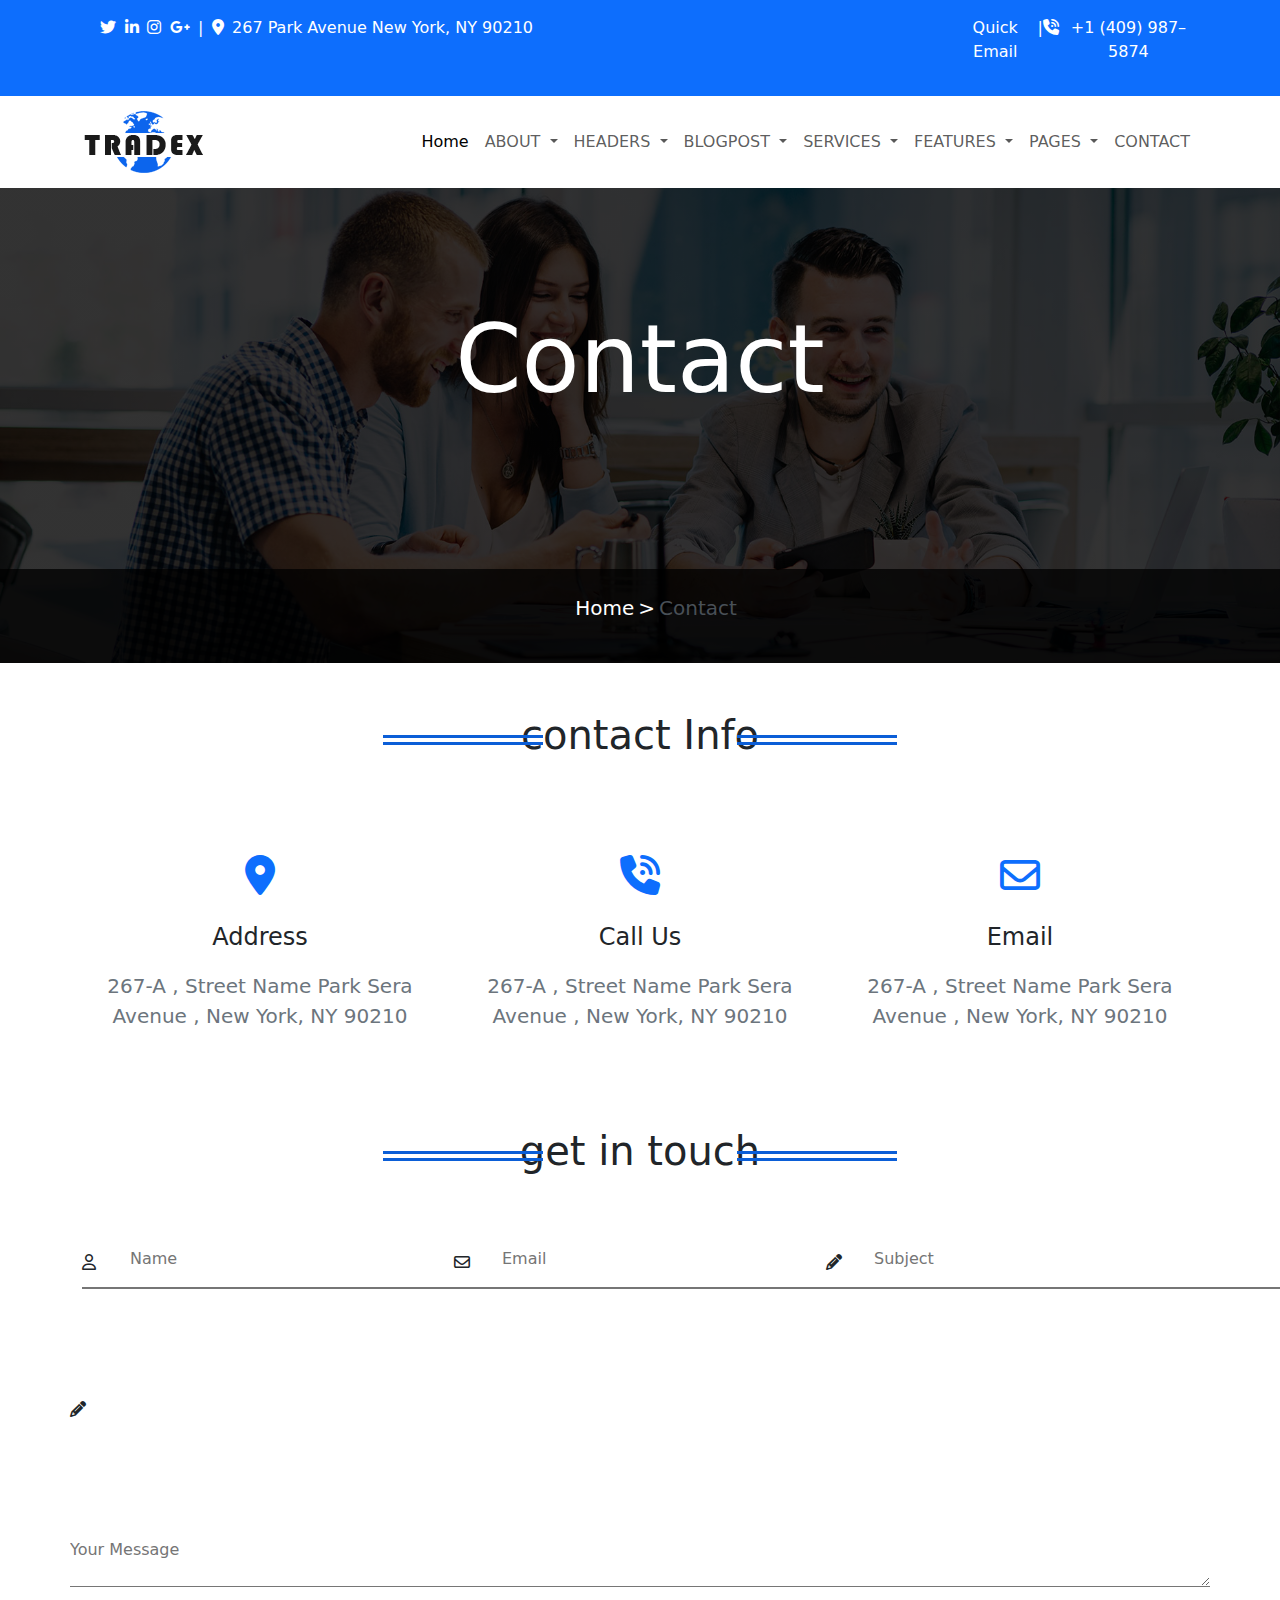
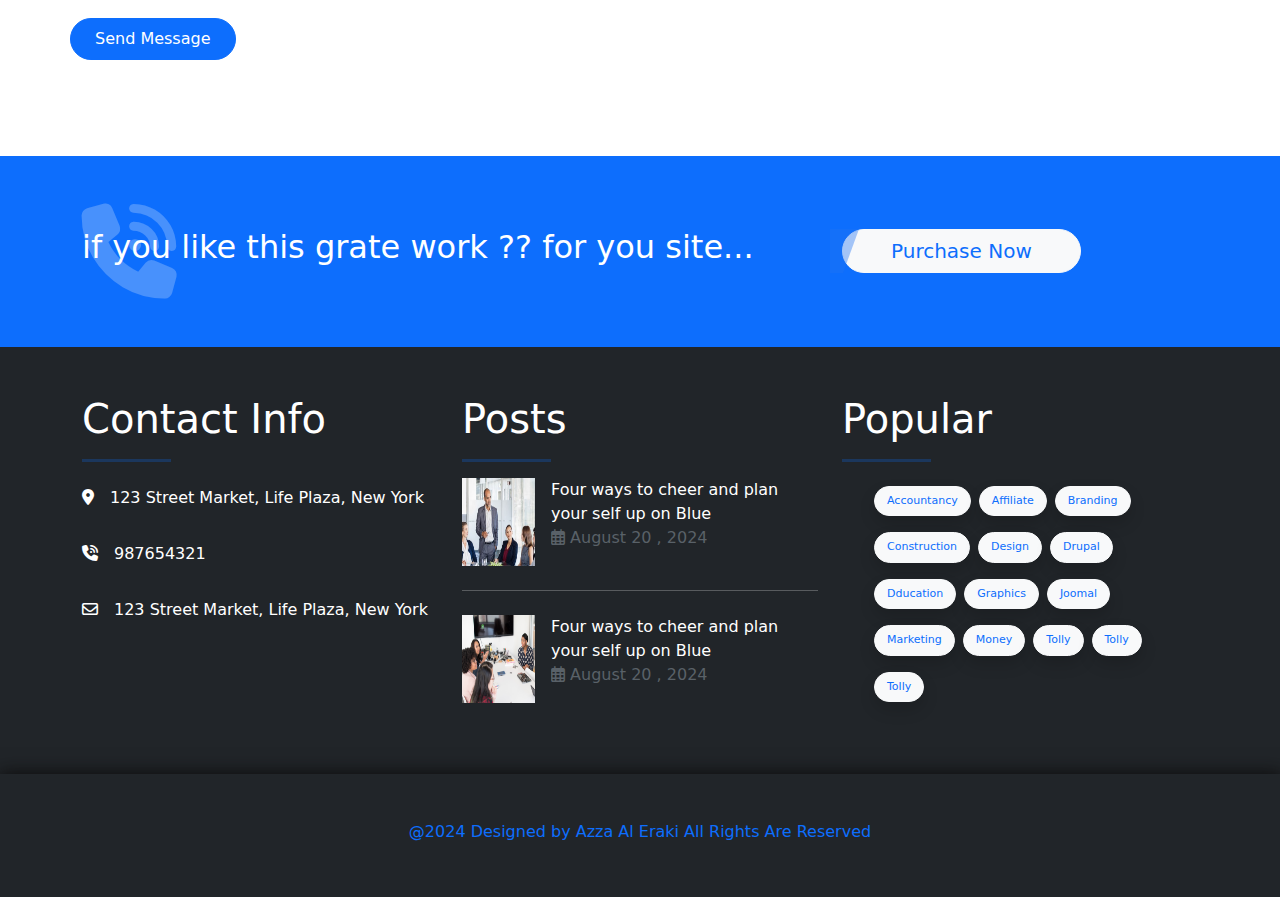
<file: TRADEX/contact.html>
<!DOCTYPE html>
<html lang="en">

<head>
    <meta charset="UTF-8">
    <meta name="viewport" content="width=device-width, initial-scale=1.0">
    <title>Contact</title>
    <link rel="stylesheet" href="https://cdn.jsdelivr.net/npm/bootstrap@5.3.3/dist/css/bootstrap.min.css">
    <link rel="stylesheet" href="css/all.min.css">

    <link rel="stylesheet" href="css/style.css">
    <link rel="stylesheet" href="css/media.css">

</head>

<body>
    <header class=" bg-primary d-none d-lg-block py-2">
        <div class="container">
            <div class="row text-center justify-content-between">
                <div class="col-lg-5 d-flex justify-content-between text-white py-2">
                    <a href="#" id="up"><i class="fa-brands fa-facebook-f "></i></a>
                    <a href="#"><i class="fa-brands fa-twitter text-white "></i></a>
                    <a href="#"><i class="fa-brands fa-linkedin-in text-white "></i></a>
                    <a href="#"><i class="fa-brands fa-instagram text-white "></i></a>
                    <a href="#"><i class="fa-brands fa-google-plus-g  text-white "></i></a>
                    <span>|</span>
                    <a href="#"><i class="fa-solid fa-location-dot text-white"></i></a>
                    <p class="text-white">267 Park Avenue New York, NY 90210</p>
                </div>
                <div class="col-lg-3 d-flex justify-content-between text-white py-2">
                    <a href="#"><i class="fa-regular fa-envelope"></i></a>
                    <span> </span>
                    <p> Quick Email </p>
                    <span> | </span>
                    <a href="#"><i class="fa-solid fa-phone-volume text-white"></i></a>
                    <span> </span>
                    <p>+1 (409) 987–5874</p>
                </div>

            </div>

        </div>
    </header>


    <nav class="navbar navbar-expand-lg bg-white sticky-top">
        <div class="container">
            <a class="navbar-brand" href="index.html">
                <img src="images/Trade-X-Logo.png" alt="">
            </a>
            <button class="navbar-toggler" type="button" data-bs-toggle="collapse" data-bs-target="#navbarNavDropdown"
                aria-controls="navbarNavDropdown" aria-expanded="false" aria-label="Toggle navigation">
                <span class="navbar-toggler-icon"></span>
            </button>
            <div class="collapse navbar-collapse" id="navbarNavDropdown">
                <ul class="navbar-nav ms-auto">
                    <li class="nav-item">
                        <a class="nav-link active" aria-current="page" href="index.html">Home</a>
                    </li>

                    <li class="nav-item dropdown">
                        <a class="nav-link dropdown-toggle" href="#" role="button" data-bs-toggle="dropdown"
                            aria-expanded="false">
                            ABOUT
                        </a>
                        <ul class="dropdown-menu">
                            <li><a class="dropdown-item" href="#">Action</a></li>
                            <li><a class="dropdown-item" href="#">Another action</a></li>
                            <li><a class="dropdown-item" href="#">Something else here</a></li>
                        </ul>
                    </li>
                    <li class="nav-item dropdown">
                        <a class="nav-link dropdown-toggle" href="#" role="button" data-bs-toggle="dropdown"
                            aria-expanded="false">
                            HEADERS
                        </a>
                        <ul class="dropdown-menu">
                            <li><a class="dropdown-item" href="#">Action</a></li>
                            <li><a class="dropdown-item" href="#">Another action</a></li>
                            <li><a class="dropdown-item" href="#">Something else here</a></li>
                        </ul>
                    </li>
                    <li class="nav-item dropdown">
                        <a class="nav-link dropdown-toggle" href="#" role="button" data-bs-toggle="dropdown"
                            aria-expanded="false">
                            BLOGPOST
                        </a>
                        <ul class="dropdown-menu">
                            <li><a class="dropdown-item" href="#">Action</a></li>
                            <li><a class="dropdown-item" href="#">Another action</a></li>
                            <li><a class="dropdown-item" href="#">Something else here</a></li>
                        </ul>
                    </li>
                    <li class="nav-item dropdown">
                        <a class="nav-link dropdown-toggle" href="#" role="button" data-bs-toggle="dropdown"
                            aria-expanded="false">
                            SERVICES
                        </a>
                        <ul class="dropdown-menu">
                            <li><a class="dropdown-item" href="#">Action</a></li>
                            <li><a class="dropdown-item" href="#">Another action</a></li>
                            <li><a class="dropdown-item" href="#">Something else here</a></li>
                        </ul>
                    </li>
                    <li class="nav-item dropdown">
                        <a class="nav-link dropdown-toggle" href="#" role="button" data-bs-toggle="dropdown"
                            aria-expanded="false">
                            FEATURES
                        </a>
                        <ul class="dropdown-menu">
                            <li><a class="dropdown-item" href="#">Action</a></li>
                            <li><a class="dropdown-item" href="#">Another action</a></li>
                            <li><a class="dropdown-item" href="#">Something else here</a></li>
                        </ul>
                    </li>
                    <li class="nav-item dropdown">
                        <a class="nav-link dropdown-toggle" href="#" role="button" data-bs-toggle="dropdown"
                            aria-expanded="false">
                            PAGES
                        </a>
                        <ul class="dropdown-menu">
                            <li><a class="dropdown-item" href="#">Action</a></li>
                            <li><a class="dropdown-item" href="#">Another action</a></li>
                            <li><a class="dropdown-item" href="#">Something else here</a></li>
                        </ul>
                    </li>
                    <li class="nav-item ">
                        <a class="nav-link " href="#" role="button" aria-expanded="false">
                            CONTACT
                        </a>

                    </li>
                </ul>
            </div>
        </div>
    </nav>
    <section class="contact-bg-img  ">
        <div class="container">
            <div class="row  text-center ">
                <h1 class="text-white phone-icon ">Contact</h1>
            </div>
        </div>
        <div class="bg-black bg-opacity-75 p-4">
            <ul class="d-flex  justify-content-center">
                <li><a href="index.html" class="text-white fs-5">Home</a></li>
                <span class="fs-5 text-white mx-1"> > </span>
                <li><a href="contact.html" class="text-light-emphasis fs-5">Contact</a></li>
            </ul>

        </div>


    </section>
    <section class="contact-info">
        <div class="container">
            <div class="row ">
                <div class="text-center">

                    <h1 class="my-5 line">
                        contact Info
                    </h1>
                </div>


                <div class="col-sm-12 col-md-6 col-lg-4">
                    <div class="mt-5 text-center ">

                        <i class="fa-solid fa-location-dot text-primary fs-1 d-flex justify-content-center my-4"></i>
                        <p class="fs-4">Address</p>
                        <small class="my-5 fs-5 text-secondary ">267-A , Street Name Park Sera Avenue , New York, NY 90210</small>
                    </div>
                </div>
                <div class="col-sm-12 col-md-6 col-lg-4">
                    <div class="mt-5 text-center ">

                        <i class="fa-solid fa-phone-volume text-primary fs-1 d-flex justify-content-center my-4 "></i>
                        <p class="fs-4">Call Us</p>
                        <small class="my-5 fs-5 text-secondary">267-A , Street Name Park Sera Avenue , New York, NY 90210</small>
                    </div>
                </div>
                <div class="col-sm-12 col-md-6 col-lg-4">
                    <div class="mt-5  text-center ">

                        <i class="fa-regular fa-envelope text-primary fs-1 d-flex justify-content-center my-4"></i>
                        <p class="fs-4">Email</p>
                        <small class="my-5 fs-5 text-secondary">267-A , Street Name Park Sera Avenue , New York, NY 90210</small>
                    </div>
                </div>

            </div>
        </div>
    </section>

    <section class="my-5">
        <div class="container">
            <div class="row flex-wrap">
                <div class="col-sm-12 text-center my-5">
                    <h1 class="line">get in touch</h1>
                    <form action="" id="valid" class="col-sm-12 d-flex flex-wrap flex-lg-nowrap">

                        <div class="col-sm-12 col-md-12 col-lg-4 my-5  ">
                            <div class="position-relative" >
                                <a href="#"><i class="fa-regular fa-user text-dark moo position-absolute"></i></a>
                                <input type="text" size="40" class="border-top-0 border-start-0 border-end-0 py-3 px-5 " placeholder="Name"id ="name">
                                <p id="nameError"></p>
                            </div>
        
                        </div>
                        <div class="col-sm-12 col-md-12 col-lg-4 my-5  ">
                            <div class="position-relative" >
                                <a href="#"><i class="fa-regular fa-envelope text-dark moo position-absolute"></i></a>
                                <input type="text" size="40" class="border-top-0 border-start-0 border-end-0 py-3 px-5  " placeholder="Email"id="email">
                                <p id="emailError"></p>
                            </div>
        
                        </div>
                        <div class="col-sm-12 col-md-12 col-lg-4 my-5  ">
                            <div class="position-relative" >
                                <a href="#"><i class="fa-solid fa-pencil text-dark moo position-absolute"></i></a>
                                <input type="text" size="40" class="border-top-0 border-start-0 border-end-0 py-3 px-5 " placeholder="Subject"id="subject">
                                <p id="passwordError"></p>
                            </div>
        
                        </div>
                    </form>
                </div>
                
                <div class="row g-0">

                    <div class="col-sm-12 col-md-12 col-lg-12 position-relative">
                        <textarea name="message" id="" placeholder="Your Message" class="w-100  mb-4 messa border-start-0 border-end-0 border-top-0"></textarea>
                        <a href="#"><i class="fa-solid fa-pencil position-absolute fs-6 text-dark top-0"></i></a>
                        <a href="#"class="btn btn-primary rounded-pill py-2 px-4 mb-5 "> Send Message</a>
                    </div>
                </div>
            </div>
        </div>
    </section>














    <section class="bg-primary ">
        <div class="container">
            <div class="row py-5 align-items-center ">
                <div class="col-lg-8 col-sm-12 col-md-12 text d-flex align-items-center position-relative">
                    <a href="#" class="text-light opacity-25"><i class="fa-solid fa-phone-volume phone-icon"></i></a>
                    <h2 class="text-white position-absolute">if you like this grate work ?? for you site...</h2>
                </div>
                <div class="col-lg-4 col-sm-12 col-md-12 custom-purchase-btn position-relative overflow-hidden ">
                    <a href="#" class="btn btn-light rounded-pill px-5 text-primary fs-5  ">Purchase Now</a>
                </div>
            </div>
        </div>
        </div>

    </section>

    <!--------------------------------------------------------------------------- purcase Ending -------------------------------------------------------->
    <footer class="bg-dark text-bg-dark">
        <div class="container">
            <div class="row align-items-start">
                <div class="col-sm-12 col-md-12 col-lg-4 py-5">
                    <h1>Contact Info</h1>
                    <hr class=" w-25 border-top border-3 border-primary ">
                    <div class="d-flex mt-4">
                        <a href="#" class="text-white"><i class="fa-solid fa-location-dot pe-3"></i></a>
                        <p>123 Street Market, Life Plaza, New York</p>
                    </div>
                    <div class="d-flex my-3 ">
                        <a href="#" class="text-white"><i class="fa-solid fa-phone-volume pe-3"></i></a>
                        <p>987654321</p>
                    </div>
                    <div class="d-flex ">
                        <a href="#" class="text-white"><i class="fa-regular fa-envelope pe-3"></i></a>
                        <p>123 Street Market, Life Plaza, New York</p>
                    </div>


                </div>
                <div class="col-sm-12 col-md-12 col-lg-4 py-5">
                    <h1>Posts</h1>
                    <hr class=" w-25 border-top border-3 border-primary ">
                    <div class="d-flex">
                        <img src="images/bg3-360x260.jpg" alt="" class="w-25 pe-3">
                        <div>
                            <a href="#" class="text-white">Four ways to cheer and plan your self up on Blue </a>
                            <p class="font-size-15 text-secondary opacity-75"><i
                                    class="fa-regular fa-calendar-days"></i> <span>August 20 , 2024</span></p>
                        </div>
                    </div>
                    <hr class="my-4">
                    <div class="d-flex">
                        <img src="images/gallery2-1-360x260.png" alt="" class="w-25 pe-3">
                        <div>
                            <a href="#" class="text-white">Four ways to cheer and plan your self up on Blue</a>
                            <p class="font-size-15 text-secondary opacity-75"><i
                                    class="fa-regular fa-calendar-days"></i> <span>August 20 , 2024</span></p>
                        </div>
                    </div>

                </div>
                <div class="col-sm-12 col-md-12 col-lg-4 py-5">
                    <h1>Popular</h1>
                    <hr class=" w-25 border-top border-3 border-primary ">

                    <div>
                        <ul class="d-flex flex-row flex-wrap align-content-between ">
                            <li><a href="#"
                                    class="btn btn-light rounded-pill shadow me-2 my-2 text-primary font-size-10">Accountancy</a>
                            </li>
                            <li><a href="#"
                                    class="btn btn-light rounded-pill shadow me-2 my-2 text-primary font-size-10">Affiliate</a>
                            </li>
                            <li><a href="#"
                                    class="btn btn-light rounded-pill shadow me-2 my-2 text-primary font-size-10">Branding</a>
                            </li>
                            <li><a href="#"
                                    class="btn btn-light rounded-pill shadow me-2 my-2 text-primary font-size-10">Construction</a>
                            </li>
                            <li><a href="#"
                                    class="btn btn-light rounded-pill shadow me-2 my-2 text-primary font-size-10">Design</a>
                            </li>
                            <li><a href="#"
                                    class="btn btn-light rounded-pill shadow me-2 my-2 text-primary font-size-10">Drupal</a>
                            </li>
                            <li><a href="#"
                                    class="btn btn-light rounded-pill shadow me-2 my-2 text-primary font-size-10">Dducation</a>
                            </li>
                            <li><a href="#"
                                    class="btn btn-light rounded-pill shadow me-2 my-2 text-primary font-size-10">Graphics</a>
                            </li>
                            <li><a href="#"
                                    class="btn btn-light rounded-pill shadow me-2 my-2 text-primary font-size-10">Joomal</a>
                            </li>
                            <li><a href="#"
                                    class="btn btn-light rounded-pill shadow me-2 my-2 text-primary font-size-10">Marketing</a>
                            </li>
                            <li><a href="#"
                                    class="btn btn-light rounded-pill shadow me-2 my-2 text-primary font-size-10">Money</a>
                            </li>
                            <li><a href="#"
                                    class="btn btn-light rounded-pill shadow me-2 my-2 text-primary font-size-10">Tolly</a>
                            </li>
                            <li><a href="#"
                                    class="btn btn-light rounded-pill shadow me-2 my-2 text-primary font-size-10">Tolly</a>
                            </li>
                            <li><a href="#"
                                    class="btn btn-light rounded-pill shadow me-2 my-2 text-primary font-size-10">Tolly</a>
                            </li>
                        </ul>
                    </div>

                </div>



            </div>
        </div>

    </footer>
    <section class="bg-dark text-primary footer-box-shadow py-5">
        <div class="container">
            <div class="row row-cols-sm-12 text-center ">
                <h6> @2024 Designed by Azza Al Eraki All Rights Are Reserved</h6>
               
            </div>

        
        </div>



    </section>
    <a href="#top" class="position-fixed angle" id="top-up"><i 
        class="fa-solid fa-angle-up rounded-5 bg-primary text-white fs-1 p-2  "></i>
</a>

</body>

</html>
</file>
<file: AXIT/css/style.css>
/* global_style */


*{
    padding: 0;
    margin: 0;
    box-sizing: border-box;
    
}
.container{
    width: 80%;
    margin: auto;
}
.w-100{
    width: 100%;

}
.p-3{
    padding:0% 3%;
}
.w-30{
    width: 30%;
}
.w-45{
    width: 45%;
}
.w-20{
    width: 20%;
}
.w-25{
    width: 25%;
}

.overlay{
    background-color: #0000008f;
}
.text_white{
    color: rgb(235, 234, 234);
}
.text_orange{
    color: #ff8b38;
}
.text-gry{
    color: #c2bcbc;
}
.text-darkgry{
    color:#908f8f ;
}
.bg_dark{
    background-color: black;
}
.bg-gry{
background-color: #edece9;
}
.bg-darkgry{
    background-color: #333333;
}
.bg-white{
    background-color: #FFFFFF;
}
.bg_orange{
background-color: #ff8b38;
}
a{
    text-decoration: none;
    color: rgb(235, 234, 234);
}
ul{
    list-style: none;

}
.font_sizing1{
font-size: 70px;
}
/* .custom_border{
    border: 1px solid white;
    border-radius: 2%;
} */
.cutom_dividing{
    display: inline-block;
    width: 15%;
    border: 1px solid rgb(235, 234, 234);
    margin-top:4%;
}
.custom-border{
    border: none;
    border-bottom: 1px;
    border-style: solid ;
    border-color:#e9e9e9;
}



/* Custom_style */


nav h1{
    display: inline-block;
    padding-top: 1%;
}
nav ul {
    width: 40%;
    float: right;
}
nav ul li{
    display: inline-block;
    margin: 4%;
}
.clear{
    clear: both;
}
.bg-image{
    background-image: url(../images/background.jpeg);
    background-size: cover;
}
.heading{
    width: 40%;
    display: inline-block;
    margin: 10%;
    /* vertical-align: middle; */
}
.heading p{
    margin: 4% 0%;
}
.heading button{
    background-color: transparent;
    border: 1px solid rgb(235, 234, 234);
    padding: 2% 6%;
}
.login{
    border: none;

display: inline-block;
width: 30%;
/* vertical-align: middle; */
}
.login h3{
    color: black;
    padding: 5%;
    text-align: center;
}
.login input{
    border: none;

    padding: 8%;
    border-bottom: 1px solid #e9e9e9;
}
.login button{
    padding: 5%;
    border: none;

}
.social{
    display: inline-block;
    margin: 2% 0%;

}
.social p{
    color: gray;
    margin-top: 2%;
}
.social-icons{
    display: inline-block;
    float: right;
    margin: 3% 0%;
    font-size: 44px;
}


.tabs-block{
    display: inline-block;
    width: 10%;
    margin: 10% 0%;
}
.tab{
    width:100%;
    width: 100%;
    border: 1px solid #e9e9e9;
    padding: 30%;  

} 
.tab h4{
    text-align: center;
    font-weight: bold;
}


.tabs-text{
    display: inline-block;
    width: 38%;
    margin-left: 15%;
}
.tabs-text h2{
    display: inline-block;
    margin: 4% 0%;

}
.tabs-text p{
    padding: 2% 0;


}
.tabs-text button{

    background-color: #ff8b38;
    border: #ff8b38 1px solid;
    color: white;
    padding: 4%;
    border-radius: 3px;
    margin: 7% 0%;
}
.tabs-img{
    display: inline-block;
    float: right;
    margin: 10% 0%;

}
.tabs-img img{
    -webkit-box-reflect: below 0px linear-gradient(to bottom, rgba(0,0,0,0.0), rgba(0,0,0,0.4));
}
.list-img{
    display: inline-block;

}
.list-img img{
    width: 100%;
    margin: 36%;
    box-shadow: 4px 4px 5px 6px #F5F5F5;
}
.sub-text{
    float: right;
    margin: 6% 0%;


}
.sub-text h2{

    margin-top: 10% ;

}
.sub-text hr{
    border: 1px solid #ff8b38;
    width: 12%;
    /* margin-bottom: 5%; */
    margin: 5% 0%;

}
.title h5{
    margin: 5% 0% 3% 0%;
    
}
.title-icon{
    display: inline-block;
    float: left;
    margin: 10% 0%;
    border: 3px solid #ff8b38;
    padding: 1%;
    border-radius: 100%

}
.title-text{
    margin: 5% 1%;
    float: right;
    width: 89%;
}
.standard-picture{
    margin-top: 8%;
}
.standard-text{
 width: 50%;
 margin: 10% 0%;
 float: left;
}
.standard-text h2{
    /* padding: 11% 0% 2% 0; */
    margin-bottom: 4%;
}
.standard-text hr{
    border: 1px solid #ff8b38;
    background-color: #ff8b38;
    width: 10%;
    /* margin-bottom: 5%; */
}
.standard-text p{
    padding: 3% 0%;
}
.standard-img{
    display: inline-block;
    width: 35%;
    float: right;
}
.standard-img img{
    width: 100%;
    margin: 33% 0%;
    box-shadow: 4px 4px 5px 6px #c2bcbc;
}

.custom-text{
    font-size: 30px;
    margin-top: 8%;
    text-align: center;

}
.line{
    width: 5%;
    border: 1px solid #ff8b38;
    display: inline-block;
    margin: 2% auto;
    margin-left: 47%;
}
.center-p{
    text-align: center;
    /* padding: 2%; */
    margin-bottom: 2%;
    font-weight: bold;
}

.awesom-icon{
    border: 2px solid #ff8b38;
    border-radius: 50%;
    width: 60px;
    height: 60px;
    text-align: center;
    line-height: 2.25;
    margin: 3% auto;

}
.awesom-icon a{
    font-size: 27px;
}
.awesom-h4{
    /* margin: 27% 0% 2% 35%; */
    text-align: center;
    margin: 5% 0%;
}
.awesom-p{
    width: 100%;
    text-align: center;
    /* margin-left: 27%; */
    padding-top: 3%;
}
.center-div{
    float: left;
    margin: 0 2% 2%;
}
.left-div{
    display: inline-block;
    margin: 1%;
}
.option-pricing{
    margin-top: 15%;
    padding-top: 2%;
    padding-bottom: 7%;
}
.card{
    display: inline-block;
    margin-left: 5%;
}
.card-header{
    color: white;
    text-align: center;
    border-bottom: 3px solid #ff8b38;
    box-sizing: border-box;
}
.card-header h5{
    padding: 4%;
}
.card-header h1{
    font-size: 65px;
    padding: 5%;

}
.card-header h6{
    padding: 3%;
    font-weight: bold;

}
.card-body{
    display: inline-block;
    text-align: center;
    font-size: 10px;
    font-weight: bold;
}
.card-body p{
    border-bottom:1px solid #CCCCCC ;
    padding: 5%;
    background-color: white;
}
#center-card{
    width: 25%;
}
#center-color{
 background-color: #ff8b38;
 color: white;
 font-weight: bold;
}
.reviews{
    display: inline-block;
    margin: 1%;
    float: left;

}
.review-text p{
    padding: 5%;

    
}
.triangle-down{
    width: 0;
    height: 0;
    border-left: 15px solid transparent;
    border-right: 15px solid transparent;
    border-top: 20px solid #F5F5F5;
    margin-left: 2%;
}

.review-img{
    display: inline-block;
    float: left;
    
}
.rev-name{
    display: inline-block;
    float: left;
    margin: 4%
}

.review-img img{
    border-radius: 100%;
    width: 100%;

}
.mid-img{
    background-image: url(../images/background.jpeg);
    background-size: 100%;
    background-repeat: no-repeat;
    padding: 10;
}
.mid-img h1{
    /* margin-top: 7%;
    padding: 11% 0% 3% 0%;
    color: white; */
    padding-top: 10%;
}
.mid-img hr{
    width: 5%;
    background-color: white;
    /* margin: 1% 0% 3% 45%; */
    margin: 2% auto;
}

.img-btn{
    border: 2px solid white;
    background-color: transparent;
    padding: 1% 3%;
    margin: 0% 0% 7% 44%;
    color: white;

}
.contact-form{
    width: 40%;
    margin: 5% 3% 8% 0%;
    float: left;
}
.contact-form input{
    padding: 6% 0%;
    /* height: 45px; */
    border: none;
    border-bottom: 1px solid #d8d4d4 ;
    
}
.message{
    /* margin: 7% 0% 8% 11%; */
    border: none;
    border-bottom:1px solid #d8d4d4  ;
    color: #d8d4d4;
    resize: none;
    margin: 10% 0%;
}
.send-message{
    width: 40%;
    margin: 0% 0% 8% 139%;
    background-color: #ff8b38;
    border: #ff8b38 1px solid;
    color: white;
    padding: 3%;
    border-radius: 3px;
}
.footer{
    margin: 2% 0% 0% 40%;
}
.footer .fa-brands{
    padding: 3%;
}
.footer h6{
    margin: 1% 0% 0% 12%;
}
</file>
<file: Cards Section/css/style.css>
*{
    padding: 0%;
    margin: 0%;
    box-sizing: border-box;
    color: #8b8a8a;
    font-family: sans-serif;
    background-color: #f1f1f5;
}
/* .main-height{
    height: 100vh;
} */
.container{
    width: 80%;
    margin: auto;
}
a{
    text-decoration: none;
}


.bg-white{
    background-color: #ffff;
}
.text-green{
    color: #1DCFD1;
}
.text-darkgry{
    color: rgb(55, 54, 54);
}
.w-30{
    width: 30%;
}
.w-100{
    width: 100%;
}
.font-13{
    font-size: 13px;
    font-weight: bold;
}
.font-10{
    font-size: 15px;
    line-height: 1.5;
    /* font-weight: bold; */
}
.relative{
    position: relative;
}
.absolute{
    position: absolute;
    bottom: -13px;
    right: 11px;}

.p{
    padding: 5% 0%;
}
/*======================================== custom-style====================================== */
.card{
    /* padding: 4% 0%; */
    vertical-align: middle;
    box-shadow: 0px 0px 4px #8b8a8a;
    display: inline-block;
    margin-left: 3%;
}
.icons{
    padding: 5% 0%;
}
.icons a{
    margin: 0% 5%;
}
.circle-img{
    width: 65px;
    height: 65px;
    border-radius: 50%;
    border: 4px solid #ffff
}
hr{
    border: 2px solid rgb(55, 54, 54);
    width: 13%;
    margin: 3% 0%;
}
.card-body{
    padding: 4%;
}
.position{
    position: absolute;
    top: 0%;
    left: 0%;
    width: 100%;
    height: 100%;
    background-color: #0000003d;
    color: #a9a9a9;
    display: none;
    overflow: hidden;
}

.relative:hover .position{
    display: block;
  transition: all 0.5s;
}

.pa{
    color: antiquewhite;
    padding-top: 60%;
    padding-left: 37%;
}
</file>
<file: Form/css/style.css>
/* Global_style */
*{
    padding: 0;
    margin: 0;
    box-sizing: border-box;
    background-color: rgb(124, 237, 199);

}
textarea{
    resize: none;
}
.head h1{
    color: white;
    text-align: center;
    margin: 2% 0;
    font-size: 60px;
}
.container{
    width: 100%;
    display: inline-block;

}

/* Custom_Style */
.for{
    width: 40%;
    display: inline-block;
    vertical-align: middle;


}
form{
    margin-left: 3%;
}
.form_styling{
    width: 100%;
    display: block;
    padding: 2%;
    margin: 2% 0%;
    background-color: aliceblue;
    color: #aba7a7;
    border: 0;
    border-radius: 10px;
    padding: 4%;
}
#side{
    display: inline-block;
    width: 47%;
}
.phone{
margin-left: 5%;
}

.btn {
    background-color: #f1f116;
    border-radius: 5px;
    padding: 3%;
    display: block;
    margin-left: auto;
    border: 0;
}
.find_us{
    display: inline-block;
    width: 40%;
    margin-left: 15%;
    color: aliceblue;
    
}
.find_us h2{
    font-size: 50px;
    /* margin: 4% 0% */
}
.find_us p{
    margin: 2% 0%;
}
.find_us a{
    color: #f1f116;
    text-decoration: none;

}
.find_us ul{
    margin: 1% 0%;
    list-style: none;
}
</file>
<file: js/css/style.css>
/* 
*{
    padding: 0%;
    margin: 0%;
    box-sizing: border-box;
}
.min-height{
    min-height: 500vh;
    text-align: center;
    padding: 3%;

} */
</file>
<file: World/css/style.css>
/*......................... global style ..................*/
*{
    padding:0%;
    margin: 0%;
    box-sizing: border-box;
    font-family: sans-serif , monospace;
}
html{
    scroll-behavior: smooth;
}
.w-100{
    width: 100%;
}
.w-90{
    width: 90%;
}
.w-80{
    width: 80%;
}
.w-70{
    width: 70%;
}
.w-60{
    width: 60%;
}
.w-30{
    width: 30%;
}
.w-37{
    width: 37%;
}
.w-47{
    width: 47%;
}
.w-40{
    width: 40%;
}
.w-45{
    width: 45%;
}
.w-25{
    width: 25%;
}
.w-10{
    width: 10%;
}

.p-2{
    padding: 2% 0%;
}
.p-4{
    padding: 4%;
}
.pl-5{
    padding-left: 5%;

}
/* .pl-18{
    padding:2% 18%;
} */
.mb-3{
    
    margin-bottom: 3%;
}
.mb-6{
    
    margin-bottom: 6%;
}
.mr-2{
    margin-right: 2%;
}
.m-6{
    margin: 6%;
}
.font{
    font-size:10px;
}
.font-15{
    font-size:15px;
}
.font-20{
    font-size: 20px;
}
ul{
    list-style: none;

}
a{
    text-decoration: none;
}
.text-white{
    color:white;
}
.text-dark{
    color: #1E0F00;
}
.text-light{
    color:#93989C;
}
.bg-white{
    background-color: #ffff;
}
.bg-dark{
    background-color: #1E0F00;
}
.container{
    width: 80%;
    margin: auto;
}
.overlay{
    background-color: #000000c2;
}
.relative{
    position: relative;
}
.absolute{
    position: absolute;
    top: 25px;
    left: 25px;
}
.border-raduis{
    border: 3px solid #8D8D8D ;
    border-radius: 50%;
    width: 50px;
    height: 50px;
    /* padding: 8% 1%; */
    text-align: center;
}
.d-flex{
    display: flex;
    align-items: flex-start;
}
.flex-start{
    align-items: flex-start;
}
.justify-content{
    justify-content: space-between;
}
.align-content{
    align-content: space-between;
}
.align-items-center{
    align-items: center;
}
.d-self{
 align-self: flex-end;
}
.center{
    text-align: center;
}
.wrap{
    flex-wrap: wrap;
}
article hr{
    margin: 6% 0;
}


/* ......................custom style ..................................... */
.bg-img{
    background-image: url(../images/main.webp);
    background-size: cover;
    background-size: 100% 100%;
    color: #8D8D8D;
}
nav{
    padding: 4% 0% 0%;
    /* color: #150B05; */
}
nav h1{
    font-size: 40px;
}
nav ul{
    width: 80%;

}
.nav-list li a:hover , .search-icon:hover{
   color: #ffff;
   transition: all 0.1s;
}
.search-icon{
    font-size: 30px;
}
.heading-info{
    margin-top: 30%  ;
    padding: 2%;
}
.heading-info h1{
    font-size: 41px;
}
header a{
    color: #ffff;
}
#paint{
    border-color: blue blue blue #8D8D8D;
}
.aside{
    margin: 4% 0%;
}
.aside hr{
    margin: 2% 0%;
}
.card-img button{
    padding:1% 35%;
}
.card{
    box-shadow: 0 4px 8px 1px rgba(0, 0, 0, 0.2);
    transition: 0.3s;
    /* margin: 5% 0%; */
}
.card-body{
    padding: 3% 0%;
}
.arrow{
    display: flex;
    margin: 5% 0%;

}
.angle{
    width: 36px;
    height: 36px;
    border: 2px solid #d8d6d6;
    font-size: 22px;
    border-radius: 50%;
    text-align: center;
    line-height: 32px;
    margin-left: 2%;
}
.left-aside{
    border-left: 1px solid #93989C;
    /* margin: 0% 3%; */
}
.circle-icon{
    width: 30px;
    height: 30px;
    border:2px solid #93989C;
    border-radius: 100%;
    line-height: 2;
    text-align: center;
    font-size: 15px;
}
.fa-brands:hover , .circle-icon:hover{
    color: #4f4f90;
    border-color: #4f4f90;
    /* font-size: 18px; */
    transition: linear 0.3s;
}
.main button{
    background-color: #ffff;
    padding: 1px 18px;
    margin: 6% 0%;
    text-transform: capitalize;
    margin-bottom: 10%;
}
.main-position{
    
    position: absolute;
    background: #000000d1;
    height: 98%;
    width: 100%;
     top: 0;
}
.most{
    margin-bottom: 17%;
}
.article-icon{
    width: 50px;
    height: 50px;
    border: 2px solid #93989C;
    border-radius: 100%;
    line-height: 2;
    text-align: center;
    font-size: 24px;
}
.article-position{
    position: absolute;
    top: 44%;
    left: 43%;
}
.load-more{
    text-align: center;
    margin-top: 8%;
    margin-bottom: 8%;

}
.load-more button{
    background-color: transparent;
    border: 1px solid #a9a9a9;
    /* border-radius: 10%; */
    padding: 1% 4%;
    border-radius: 20px;
}
.load-more button:hover{
    background-color: #4b4b95;
    font-size: 15px;
    transition: ease-in-out 0.5s;
}
footer{
    padding: 6%;
}
footer p{
    line-height: 2;
}
footer ul{
    flex-wrap: wrap;
}
footer ul li {
    /* line-height: 5; */
    font-size: 10px;
    width: 33%;
    margin-bottom:21% ;

}
footer ul li a{
    color: #8d8d8d;
}
footer ul li:hover a{
    color: #4b4b95;
    transition: linear .3s;
    letter-spacing: 0.5px;
}
.sub{
    margin-bottom: 18%;
}
input[type=email]{
    width: 100%;
    border: 0px;
    border-bottom: 1px solid #a9a9a9;
    outline: #1E0F00;
    background-color: #1E0F00;
}
footer button{
    background-color: transparent;
    border: 0px;
    position: absolute;
    /* top: 46%; */
    bottom: 3%;
    right: 0%;
    color: #d8d6d6;
    }
    /* .fa-arrow-right{
        background-color: transparent;

    } */
     .fa-circle-chevron-up{
        background-color: #ffff;
        position: fixed;
        bottom: 74px;
        right: 84px;
        width: 50px;
        height: 50px;
        font-size: 52px;
        border-radius: 50%;
        color: #363333;
        box-shadow: 0 2px 6px 0 rgb(0 0 0 / 30%);
        scroll-behavior: smooth;
     }
     .fa-circle-chevron-up:hover{
        background-color: #ffff;
        /* color: #93989C; */color: #4b4b95;
        transition: all 0.5s;
     }
</file>
<file: World/css/media.css>
@media (max-width: 575.98px){
    .d-flex{
        flex-wrap: wrap;
    }
    nav h1{
        margin-bottom: 6%;
    }
   .center{
    text-align: center;
   }
    .nav-list{
        width: 100%;
    }
    #hide{
        display: none;
    }
    #disply{
        /* display: block; */
        width: 100%;
    }
   
    .right h3{
        margin: 6% 0%;
 }
    .aside-ul{
        width: 100%;
    }
    .w-47{
        width: 100%;
    }
    .card .w-60{
        width: 60%;
    }
    .card{
        margin-bottom: 3%;
    }
    /* .w-70{
        width: 100%;
    } */
    .arrow{
        display: none;
    }
    .trending ul {
        width: 100%;
    }
    .w-45{
        width: 100%;
    }
    .w-60{
        width: 100%;
    }
    .left-aside {
        border-left: 0px;
        margin-top: 3%;
        width: 100%;
    }
    .main .w-30{
        width: 100%;
    }
    .left-article{
        width: 100%;
    }
    .right-article{
        width: 100%;
    }
    footer .w-30{
        width: 100%;
    }
    footer p{
        margin-bottom: 6%;
    }
}
/* @media(min-width:576px ){
  
} */

@media  (min-width:576px) and (max-width:1200px) {
    .d-flex{
        flex-wrap: wrap;
    }
    nav ul{
        width: 100%;
    }
    .arrange{
        width: 100%;
        margin: 4% 0%;
    }
    .center{
        text-align: center;
    }
    .right{
        width: 100%;
    }
    .left-aside {
        width: 100%;
        border-left: 0px;
    }
    .main .w-30{
        width: 100%;
    }
    .left-article{
        width:100%;
    }
    .right-article{
        width: 100%;
    }
    footer .w-30{
        width: 50%;

    }
    footer .relative{
        width: 100%;
    }







    
}
</file>
<file: TRADEX/css/style.css>
/* =====================global styling =================*/
*{
    list-style: none;
}
a{
    text-decoration: none;

}
html{
    scroll-behavior: smooth;
}


.bg-white{
    background-color: #ffff;
}

.text-white{
    color: #fff;
}
.max-width-800{
    max-width: 800px;
}
.font-size{
    font-size:15px;
}
.font-size-10{
    font-size: 11px;
}
.max-height-250{
    max-height: 250px;
}

/* =======================================custom styling============*/
nav ul li .nav-link:hover{
    color: #0B5ED7;
}
 .carousel-indicators{
    left: auto;
    flex-direction: column;
    top: 40px;
}
/*.carousel-indicators [data-bs-target]:hover{
  
    background-color: transparent;
    border: 1px solid white;
    width: 15px;
    height: 15px;
}


.carousel-indicators [data-bs-target]{
    width: 13px;
    height: 13px;
    background-color: #ffff;
    transition: linear 0.5s;

} */
.carousel-indicators [data-bs-target] {
    width:10px;
    height: 10px;
    border: 1px solid white;
    margin-bottom: 20px;
    background-color: white;
}
.carousel-indicators [data-bs-target]:hover{
    
    background-color: transparent;
    transition: linear 0.5s;
}
.carousel-indicators .active{
    background-color: transparent;
}
.carousel-item img{
    height: 650px;
}
.carousel-caption{
    position: absolute;
    top: 40%;
}

.carousel-item a:nth-child(2):hover{
    background-color: #0B5ED7;
    border: #0B5ED7;
}
.shine1:before{
    content: " "; 
    position: absolute;
    position: absolute;
    height: 100px;
    width: 20px;
    background: #f3f3f3;
    box-shadow: 0px 0px 10px #fff;
    filter: blur(1px);
    opacity: 0.7;
    bottom: -43%;
    transition: 0.5s;
    transform: rotate(20deg) translateX(-28px);

}
/* .shine{
    overflow: hidden;
} */
.shine1{
    overflow: hidden;
}
.shine2{
    overflow: hidden;
}
.shine1:hover::before{
    transform: rotate(20deg) translatex(120px);
    transition: all 0.5s;
}
.shine2:before{
    content: " "; 
    position: absolute;
    height: 100px;
    width: 20px;
    background: #f3f3f3;
    box-shadow: 0px 0px 10px #fff;
    filter: blur(1px) ;
    opacity: 0.7;
    transform: rotate(25deg) translateX(-22px);
    bottom: -15%;
    transition: 0.5s;

}
.shine2:hover::before{
    transform: rotate(25deg) translatex(115px);
    transition:all 0.5s;
}
.line{
    position: relative;
}
.line:before{
    content: "";
    display: block;
    width: 160px;
    height: 10px;
    position: absolute;
    left: 27%;
    top: 50%;
    border-top: 3px solid #0B5ED7;
    border-bottom: 3px solid #0B5ED7;
}

.line:after{
    content: "";
    display: block;
    width: 160px;
    height: 10px;
    position: absolute;
    right: 27%;
    top: 50%;
    border-top: 3px solid #0B5ED7;
    border-bottom: 3px solid #0B5ED7;
}
.line-custom{
    position: relative;

}
.line-custom:before{
    content: "";
    display: block;
    width: 160px;
    height: 10px;
    /* background-color: #0B5ED7; */
    position: absolute;
    left: 22%;
    top: 50%;
    border-top: 3px solid #0B5ED7;
    border-bottom: 3px solid #0B5ED7;
}
.line-custom:after{
    content: "";
    display: block;
    width: 160px;
    height: 10px;
    /* background-color: #0B5ED7; */
    position: absolute;
    right: 22%;
    top: 50%;
    border-top: 3px solid #0B5ED7;
    border-bottom: 3px solid #0B5ED7;
}
.custom-meet-line{
    position: relative;
}
.custom-meet-line::before{
    content: "";
    display: block;
    width: 155px;
    height: 2px;
    background-color: #0B5ED7;
    position: absolute;
    right: 42%;
    top: 64%;
   
}
.custom-meet-line::after{
    content: "";
    display: block;
    width: 75px;
    height: 2px;
    background-color: #0B5ED7;
    position: absolute;
    right: 52%;
    top: 52%;
}

.feature-list li a{
    color: #1f1f1f;
}
.feature-list li a:hover{
    color:#0B5ED7 ;
    transition: 0.2s;
}
.features{
    translate: 110px;
}
.learn:before{
    content: "";
    position: absolute;
    width: 20px;
    height: 100px;
    background: #e3e2e2;
    box-shadow: 0px 0px 10px #fff;
    filter: blur(1px);
    opacity: 0.7;
    top: -103%;
    transition: 0.5s;
    transform: rotate(20deg) translateX(-31px);
}
.learn:hover::before{
    transform: rotate(20deg) translateX(103px);}
.count-bg{
    background-color: #fff;
}
.services{
    position: absolute;
}



.bg-img{
    background-image: url(../images/ecommerce-cover-2.jpg);
    background-repeat: no-repeat;
    background-size: cover;
    min-height: 650px;
    width:100%;
    background-attachment: fixed;
}
.card{
    min-height: 270px;
}
.hidden-div{
    transform:translateY(100%);
    transition: all 0.5s ease-out;
}
.card:hover .hidden-div{
    transform:translateY(0%);
    
}
.work-list li a{
    color: #1f1f1f !important;
}
.work-list li a:hover{
    color: #0C65ED !important;
}

.work-detail{
    /* text-align: center; */
    visibility: hidden;
    transition: all 0.5s ease;
}
.work-img:hover +.work-detail{
    visibility: visible;

} 


 .card-line::before{
    content: " ";
    display: block;
    height: 2px;
    width: 373px;
    position: absolute;
    background: black;
    top: 88px;
    right: 20px;
    /* margin-right: auto; */

 }
 .team-icon{
    max-width: 275px;
    margin:auto;
    transform: translateY(20px); 
       transition: linear 0.6s;
       transition-delay: 0.3s;



 }
 .team-icon a:hover{
    color: black  !important; 
   
 }

 .child-custom{
    top:63%;
 }
 .parent-custom{
    /* overflow: hidden; */
 }
 .parent-custom:hover .card-line::before{
    display: none;
}
.parent-custom:hover .team-icon{
    transition-duration: 0.3s;
    transform: translateY(0px);

}
.child-custom{
    transform: translateY(0);
    transition: ease 0.5s;

}
.parent-custom:hover .child-custom{
    transform: translateY(-115px);
}
.box-shadow{
    box-shadow: rgb(0 0 0 / 6%) 0px 2px 4px 0px inset;


}
.custom-box-shadow{
    box-shadow: 1px 2px 11px 2px #8a8a8a;

}
.pricing-line::before{
    content: "";
    display: block;
    width: 40px;
    height: 2px;
    background-color: #0C65ED;
    position: absolute;
    bottom: -56%;
    left: 45%;

}
.custom-year-btn{

}
.custom-year-btn:hover{
    background-color: transparent !important;
    color: #0B5ED7 !important;
}

.scale-img{
    transition: all 0.5s ease;


}
.scale-img:hover {
    transform: scale(1.1) rotate(-4deg);
}
.progress{
    height: 2px;
    

}
.progress-bar{
    width: 30%;
    transition: all 0.3s ease;
}
 .hover-effect:hover .progress-bar{
    width: 100% !important; 
}
.fa-arrow-right{
    transition: all 0.3s;
}
.fa-arrow-right:hover{
    translate: 3px;

}
.hover-effect:hover .scale-img-icon{
    background-color: #0C65ED !important;

}
.phone-icon{
    font-size: 95px;
}
.custom-purchase-btn::before{
    content: "";
    display: block;
    width: 30px;
    height: 157px;
    background-color: #2074f365;
    position: absolute;
    bottom: 67%;
    right: 122%;
    transform: rotate(20deg) translateX(127px);
    transition: all 0.4s ease;


}
.custom-purchase-btn:hover:before{
    transform: rotate(20deg) translateX(380px);


}
.custom-purchase-btn:hover a{
    background-color: #ffff !important;
}
footer ul li a{
    color: #1f1f1f !important;
}
footer ul li:hover .btn{
    color: #fff !important;
    background-color: #0C65ED !important;
    border: #0C65ED !important;


}
.footer-box-shadow{
    box-shadow: 1px 2px 18px 2px #0b0a0a;
}
.img-shadow{
    filter: drop-shadow(8px 8px 16px rgba(0, 0,0,0.5));
}

.angle{
    right: 6%;
        bottom: 22px;
    display: none;
}
.owl-nav{
    text-align: center;
}
/*===================================== contact styling =============================================*/
.contact-bg-img{

background-image: url(../images/slider1.jpg);
background-image:linear-gradient( rgba(0,0,0,.8) ,rgba(0,0,0,.8)), url(../images/slider1.jpg);
 background-size: cover;
}
.contact-bg-img h1{
    margin-top: 10%;
}
.contact-bg-img .bg-black{
    /* margin-top: 8%; */
    margin-top:145px;
}
.moo{
    bottom:19px;
}
.messa{
    padding : 12% 0% 0%
}
.fa-pencil{
    
}
</file>
<file: TRADEX/css/media.css>
@media(max-width:1200px){

    .features{
    translate:0px;
    /* width: 100%; */
    /* background-color: aquamarine; */
    }
    .angle{
        display: none;
    }
    .line:after , .line:before ,.line-custom:after , .line-custom:before , .custom-meet-line:after , .custom-meet-line:before{
      border-bottom: 0px;
      border-top: 0px;      
      width: 0px;  
    }
    .custom-purchase-btn::before{
        display: none;
    }
    .contact-bg-img h1{
        font-size: 50px;
        text-align: center;

    }
    
    /* .line-custom:before ,.line-custom:after{
        display: none;
    } */
}
</file>
